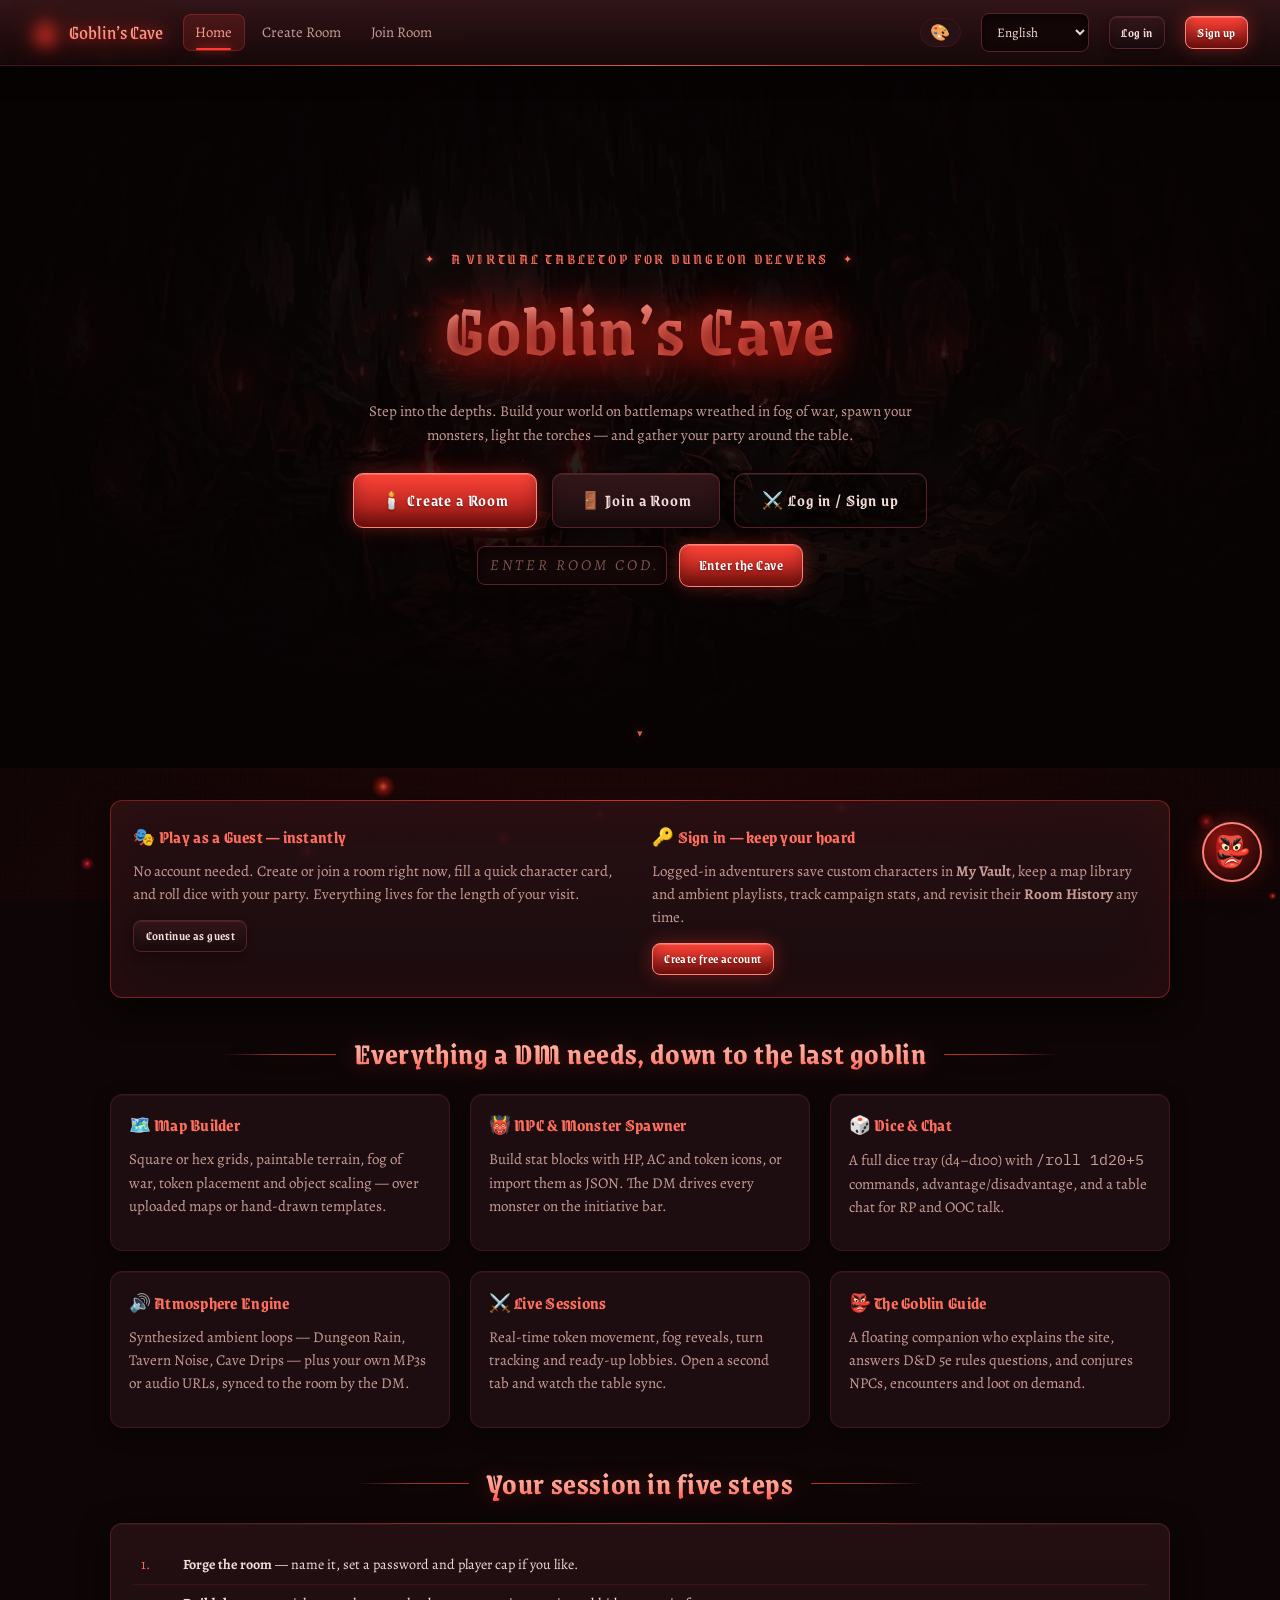
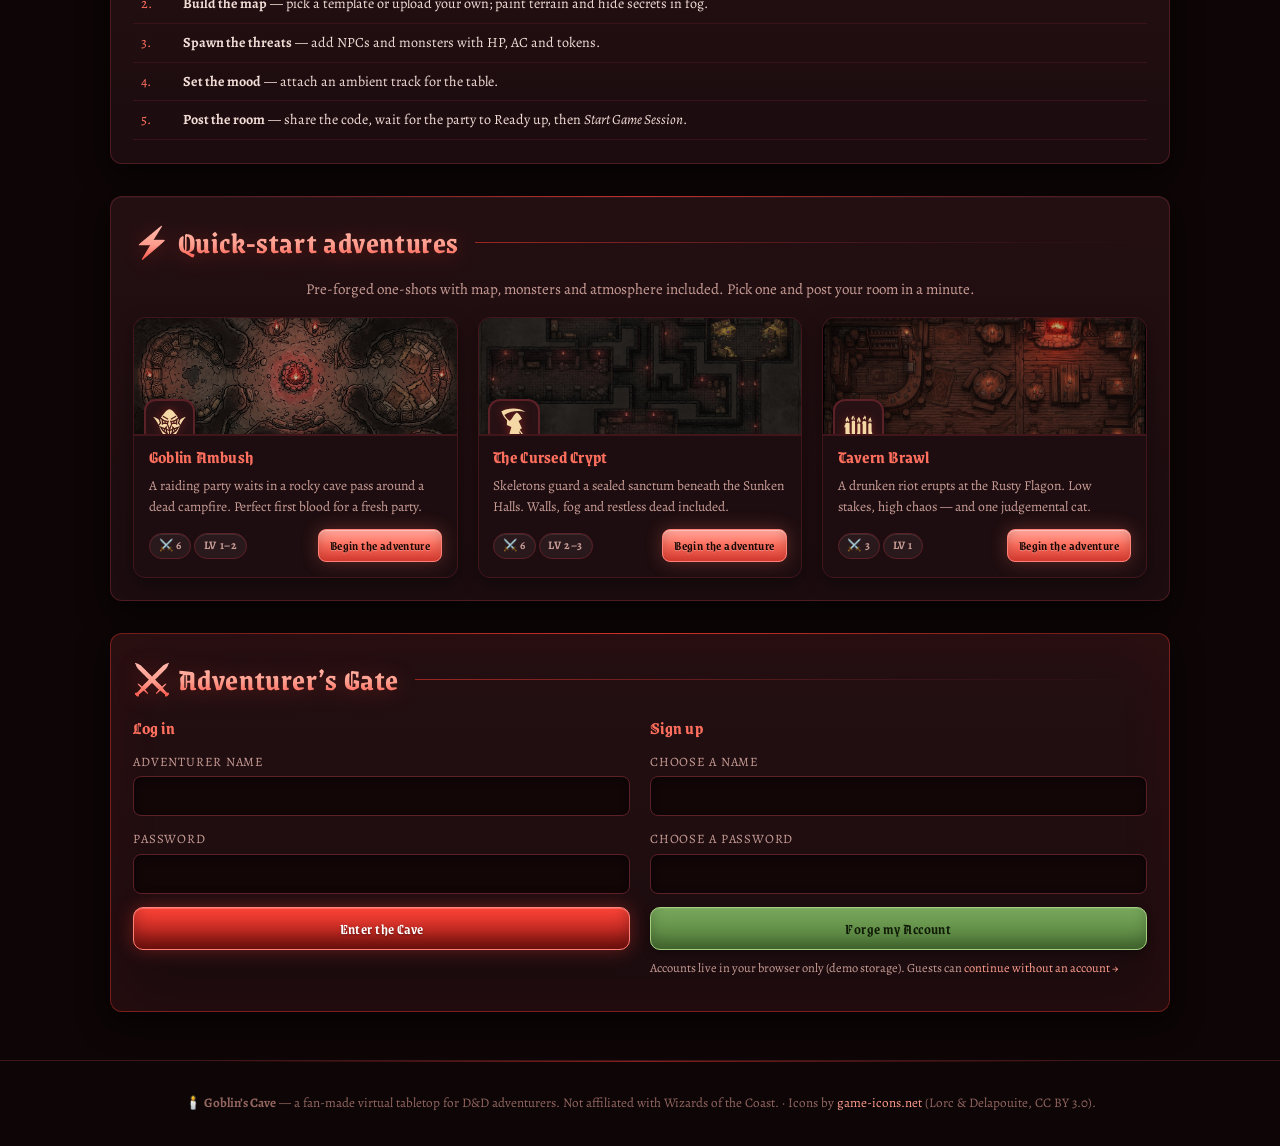
<file: index.html>
<!DOCTYPE html>
<html lang="en">
<head>
<meta charset="UTF-8">
<meta name="viewport" content="width=device-width, initial-scale=1.0">
<title>Goblin's Cave — D&D Virtual Tabletop &amp; Room Manager</title>
<link rel="icon" href="data:image/svg+xml,<svg xmlns='http://www.w3.org/2000/svg' viewBox='0 0 100 100'><text y='.9em' font-size='90'>🔥</text></svg>">
<link rel="preconnect" href="https://fonts.googleapis.com">
<link href="https://fonts.googleapis.com/css2?family=Grenze+Gotisch:wght@500;700&family=Alegreya:ital,wght@0,400;0,600;0,700;1,400&family=Marcellus&family=Spectral:wght@400;600;700&family=Pirata+One&family=Vollkorn:wght@400;600;700&family=Oswald:wght@500;600&family=Inter:wght@400;500;600&family=IBM+Plex+Mono:wght@500;600&display=swap" rel="stylesheet">
<link rel="stylesheet" href="css/styles.css">
<link rel="stylesheet" href="css/themes.css">
<link rel="stylesheet" href="css/ornate.css">
<script>try{var _t=localStorage.getItem("gc_theme");if(_t&&_t!=="blood")document.documentElement.setAttribute("data-theme",_t);var _f=localStorage.getItem("gc_font");if(_f&&_f!=="gothic")document.documentElement.setAttribute("data-font",_f);}catch(e){}</script>
</head>
<body>

<main>
  <!-- ================= HERO ================= -->
  <section class="hero">
    <div class="hero-bg" style="background-image:url('assets/hero.jpg')"></div>
    <div class="hero-inner">
      <div class="tagline" data-i18n="tag_line">A virtual tabletop for dungeon delvers</div>
      <h1>Goblin&rsquo;s Cave</h1>
      <p class="dim" style="max-width:560px;margin:0 auto;" data-i18n="hero_intro">
        Step into the depths. Build your world on battlemaps wreathed in fog of war,
        spawn your monsters, light the torches — and gather your party around the table.
      </p>
      <div class="hero-actions">
        <button class="btn btn-primary btn-lg" id="cta-create" data-i18n="cta_create">🕯️ Create a Room</button>
        <a class="btn btn-lg" href="join.html" data-i18n="cta_join">🚪 Join a Room</a>
        <button class="btn btn-lg btn-ghost" id="cta-auth" data-i18n="cta_auth">⚔️ Log in / Sign up</button>
      </div>
      <form class="row center mt2" id="quick-join" style="justify-content:center;">
        <input type="text" id="quick-code" data-i18n-ph="qj_ph" placeholder="Enter room code…" maxlength="5"
               style="max-width:190px;text-transform:uppercase;letter-spacing:.2em;text-align:center;">
        <button class="btn btn-primary" type="submit" data-i18n="qj_btn">Enter the Cave</button>
      </form>
    </div>
    <a class="hero-cue" href="#features" aria-hidden="true" tabindex="-1">▼</a>
  </section>

  <div style="max-width:1100px;margin:0 auto;padding:0 1.25rem;">

    <!-- ============ guest vs logged-in banner ============ -->
    <section class="panel torch-lit mt3 mode-banner" aria-label="Guests versus accounts">
      <div class="mode">
        <h3 data-i18n="ban_g_h">🎭 Play as a Guest — instantly</h3>
        <p class="dim mt0" data-i18n="ban_g_p">No account needed. Create or join a room right now, fill a quick character
        card, and roll dice with your party. Everything lives for the length of your visit.</p>
        <button class="btn btn-sm" id="banner-guest" data-i18n="ban_g_btn">Continue as guest</button>
      </div>
      <div class="mode">
        <h3 data-i18n="ban_u_h">🔑 Sign in — keep your hoard</h3>
        <p class="dim mt0" data-i18n="ban_u_p">Logged-in adventurers save custom characters in <b>My Vault</b>, keep a
        map library and ambient playlists, track campaign stats, and revisit their
        <b>Room History</b> any time.</p>
        <button class="btn btn-sm btn-primary" id="banner-auth" data-i18n="ban_u_btn">Create free account</button>
      </div>
    </section>

    <!-- ============ feature cards ============ -->
    <h2 class="center mt3" id="features" data-i18n="feat_h">Everything a DM needs, down to the last goblin</h2>
    <div class="grid cols-3 mt2">
      <div class="card">
        <h3 data-i18n="f_map_h">🗺️ Map Builder</h3>
        <p class="dim" data-i18n="f_map_p">Square or hex grids, paintable terrain, fog of war, token placement and
        object scaling — over uploaded maps or hand-drawn templates.</p>
      </div>
      <div class="card">
        <h3 data-i18n="f_npc_h">👹 NPC &amp; Monster Spawner</h3>
        <p class="dim" data-i18n="f_npc_p">Build stat blocks with HP, AC and token icons, or import them as JSON.
        The DM drives every monster on the initiative bar.</p>
      </div>
      <div class="card">
        <h3 data-i18n="f_dice_h">🎲 Dice &amp; Chat</h3>
        <p class="dim" data-i18n="f_dice_p">A full dice tray (d4–d100) with <code>/roll 1d20+5</code> commands,
        advantage/disadvantage, and a table chat for RP and OOC talk.</p>
      </div>
      <div class="card">
        <h3 data-i18n="f_audio_h">🔊 Atmosphere Engine</h3>
        <p class="dim" data-i18n="f_audio_p">Synthesized ambient loops — Dungeon Rain, Tavern Noise, Cave Drips —
        plus your own MP3s or audio URLs, synced to the room by the DM.</p>
      </div>
      <div class="card">
        <h3 data-i18n="f_live_h">⚔️ Live Sessions</h3>
        <p class="dim" data-i18n="f_live_p">Real-time token movement, fog reveals, turn tracking and ready-up lobbies.
        Open a second tab and watch the table sync.</p>
      </div>
      <div class="card">
        <h3 data-i18n="f_guide_h">👺 The Goblin Guide</h3>
        <p class="dim" data-i18n="f_guide_p">A floating companion who explains the site, answers D&amp;D 5e rules
        questions, and conjures NPCs, encounters and loot on demand.</p>
      </div>
    </div>

    <!-- ============ how it works ============ -->
    <h2 class="center mt3" data-i18n="steps_h">Your session in five steps</h2>
    <div class="panel mt2">
      <table class="table">
        <tr><td style="width:42px;" class="gold">1.</td><td data-i18n="st1"><b>Forge the room</b> — name it, set a password and player cap if you like.</td></tr>
        <tr><td class="gold">2.</td><td data-i18n="st2"><b>Build the map</b> — pick a template or upload your own; paint terrain and hide secrets in fog.</td></tr>
        <tr><td class="gold">3.</td><td data-i18n="st3"><b>Spawn the threats</b> — add NPCs and monsters with HP, AC and tokens.</td></tr>
        <tr><td class="gold">4.</td><td data-i18n="st4"><b>Set the mood</b> — attach an ambient track for the table.</td></tr>
        <tr><td class="gold">5.</td><td data-i18n="st5"><b>Post the room</b> — share the code, wait for the party to Ready up, then <i>Start Game Session</i>.</td></tr>
      </table>
    </div>

    <!-- ============ quick-start adventures ============ -->
    <section class="panel mt3" id="quickstart">
      <div class="panel-title"><h2 data-i18n="l_adv_h">⚡ Quick-start adventures</h2></div>
      <p class="dim center mt0" data-i18n="l_adv_p">Pre-forged one-shots with map, monsters and atmosphere included. Pick one and post your room in a minute.</p>
      <div class="grid mt2" id="adv-grid" style="grid-template-columns:repeat(auto-fit,minmax(240px,1fr));"></div>
    </section>

    <!-- ============ auth section ============ -->
    <section class="panel torch-lit mt3" id="auth">
      <div class="panel-title"><h2 data-i18n="auth_h">⚔️ Adventurer&rsquo;s Gate</h2></div>
      <div class="grid cols-2">
        <div>
          <h3 data-i18n="login_h">Log in</h3>
          <form id="login-form">
            <label class="field"><span data-i18n="fld_name">Adventurer name</span>
              <input type="text" id="login-user" autocomplete="username" required></label>
            <label class="field"><span data-i18n="fld_pass">Password</span>
              <input type="password" id="login-pass" autocomplete="current-password" required></label>
            <button class="btn btn-primary btn-block" type="submit" data-i18n="login_btn">Enter the Cave</button>
          </form>
        </div>
        <div>
          <h3 data-i18n="signup_h">Sign up</h3>
          <form id="signup-form">
            <label class="field"><span data-i18n="fld_pickname">Choose a name</span>
              <input type="text" id="signup-user" autocomplete="username" required></label>
            <label class="field"><span data-i18n="fld_pickpass">Choose a password</span>
              <input type="password" id="signup-pass" autocomplete="new-password" required></label>
            <button class="btn btn-green btn-block" type="submit" data-i18n="signup_btn">Forge my Account</button>
            <p class="dim mt1" style="font-size:.78rem;"><span data-i18n="auth_note">Accounts live in your browser only (demo storage).
            Guests can</span> <a href="#" id="guest-link" data-i18n="auth_guest_link">continue without an account →</a></p>
          </form>
        </div>
      </div>
    </section>
  </div>
</main>

<script src="js/i18n.js"></script>
<script src="js/core.js"></script>
<script src="js/realtime.js"></script>
<script src="js/store.js"></script>
<script src="js/auth.js"></script>
<script src="js/dice.js"></script>
<script src="js/embers.js"></script>
<script src="js/guide.js"></script>
<script src="js/adventures.js"></script>
<script src="js/pages/landing.js"></script>
</body>
</html>
</file>
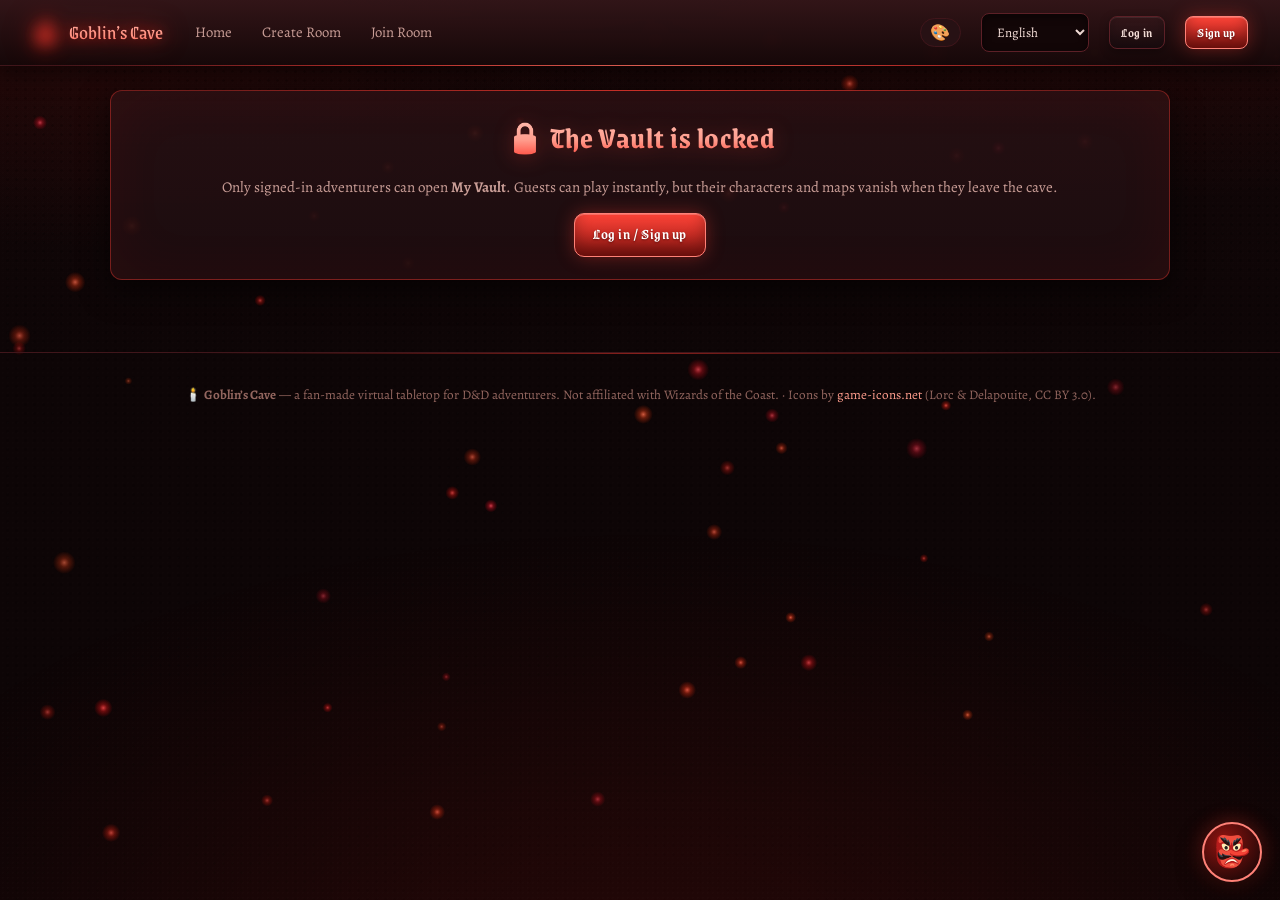
<file: account.html>
<!DOCTYPE html>
<html lang="en">
<head>
<meta charset="UTF-8">
<meta name="viewport" content="width=device-width, initial-scale=1.0">
<title>My Account — Goblin's Cave</title>
<link rel="icon" href="data:image/svg+xml,<svg xmlns='http://www.w3.org/2000/svg' viewBox='0 0 100 100'><text y='.9em' font-size='90'>🔥</text></svg>">
<link href="https://fonts.googleapis.com/css2?family=Grenze+Gotisch:wght@500;700&family=Alegreya:ital,wght@0,400;0,600;0,700;1,400&family=Marcellus&family=Spectral:wght@400;600;700&family=Pirata+One&family=Vollkorn:wght@400;600;700&family=Oswald:wght@500;600&family=Inter:wght@400;500;600&family=IBM+Plex+Mono:wght@500;600&display=swap" rel="stylesheet">
<link rel="stylesheet" href="css/styles.css">
<link rel="stylesheet" href="css/themes.css">
<link rel="stylesheet" href="css/ornate.css">
<script>try{var _t=localStorage.getItem("gc_theme");if(_t&&_t!=="blood")document.documentElement.setAttribute("data-theme",_t);var _f=localStorage.getItem("gc_font");if(_f&&_f!=="gothic")document.documentElement.setAttribute("data-font",_f);}catch(e){}</script>
</head>
<body>
<main style="max-width:1100px;margin:0 auto;padding:1.5rem 1.25rem;">

  <!-- gate for guests/anon -->
  <div id="gate" class="panel torch-lit center hidden">
    <h2 data-i18n="a_gate_h">🔒 The Vault is locked</h2>
    <p class="dim" data-i18n="a_gate_p">Only signed-in adventurers can open <b>My Vault</b>. Guests can play instantly,
    but their characters and maps vanish when they leave the cave.</p>
    <a class="btn btn-primary" href="index.html#auth" data-i18n="a_gate_btn">Log in / Sign up</a>
  </div>

  <div id="account" class="hidden">
    <div class="grid" style="grid-template-columns: 300px 1fr; align-items:start;" id="profile-grid">
      <!-- profile card -->
      <div class="panel torch-lit">
        <div class="center">
          <div id="profile-avatar" style="font-size:4rem;line-height:1;filter:drop-shadow(0 0 16px rgba(255,154,60,.4));">🧙</div>
          <h2 id="profile-name" class="mt1" style="margin-bottom:.1em;">Adventurer</h2>
          <span class="badge gold" id="profile-title" data-i18n="t_adventurer">Adventurer</span>
          <p class="dim" id="profile-bio" style="font-size:.85rem;font-style:italic;margin:.6rem 1rem 0;min-height:1em;"></p>
          <p class="dim mt1" style="font-size:.8rem;" id="profile-since"></p>
        </div>
        <hr style="border-color:var(--line-soft);">
        <h3 class="mt0" data-i18n="a_stats">Campaign Stats</h3>
        <div class="stat-mini" style="flex-direction:column;gap:.4rem;">
          <div><span data-i18n="a_hosted">🕯️ Rooms hosted:</span> <b id="stat-hosted">0</b></div>
          <div><span data-i18n="a_joined">🚪 Sessions joined:</span> <b id="stat-joined">0</b></div>
          <div><span data-i18n="a_dice">🎲 Dice rolled:</span> <b id="stat-dice">0</b></div>
          <div><span data-i18n="a_mapsaved">🗺️ Maps saved:</span> <b id="stat-maps">0</b></div>
        </div>
        <hr style="border-color:var(--line-soft);">
        <button class="btn btn-sm btn-ghost" id="edit-profile" data-i18n="a_edit_profile">Edit profile</button>
        <button class="btn btn-sm btn-danger" id="logout" data-i18n="a_logout">Log out</button>
      </div>

      <!-- right column -->
      <div style="display:flex;flex-direction:column;gap:1.25rem;">
        <!-- MY VAULT -->
        <section class="panel" id="vault">
          <div class="panel-title row between">
            <h2 class="mt0" data-i18n="a_vault">🎒 My Vault — Characters</h2>
            <a class="btn btn-sm btn-primary" href="char-editor.html" data-i18n="a_newchar">⚒️ New / Import Character</a>
          </div>
          <div class="grid cols-3" id="char-grid"></div>
          <p class="dim hidden" id="no-chars" data-i18n="a_nochar">No characters yet. Forge one for your next delve!</p>
        </section>

        <section class="panel">
          <div class="panel-title row between">
            <h2 class="mt0" data-i18n="a_maps">🗺️ Saved Maps</h2>
            <a class="btn btn-sm" href="map-editor.html" data-i18n="a_newmap">🧰 New / Edit Map</a>
          </div>
          <div class="grid cols-3" id="map-grid"></div>
          <p class="dim hidden" id="no-maps" data-i18n="a_nomap">Save maps from the Map Builder to reuse them in future rooms.</p>
        </section>

        <section class="panel">
          <div class="panel-title"><h2 class="mt0" data-i18n="a_play">🎵 Ambient Playlists</h2></div>
          <p class="dim mt0" data-i18n="a_play_p">These loops are always at hand — attach them to any room in step 4.</p>
          <div class="row" id="playlist"></div>
        </section>

        <!-- HISTORY -->
        <section class="panel">
          <div class="panel-title"><h2 class="mt0" data-i18n="a_hist">📜 Room History</h2></div>
          <div id="history-list"></div>
          <p class="dim hidden" id="no-history" data-i18n="a_nohist">No campaigns recorded yet. Host or join a room to begin your legend.</p>
        </section>
      </div>
    </div>
  </div>
</main>

<script src="js/i18n.js"></script>
<script src="js/core.js"></script>
<script src="js/realtime.js"></script>
<script src="js/store.js"></script>
<script src="js/auth.js"></script>
<script src="js/dice.js"></script>
<script src="js/ambient.js"></script>
<script src="js/embers.js"></script>
<script src="js/guide.js"></script>
<script src="js/pages/account.js"></script>
</body>
</html>
</file>
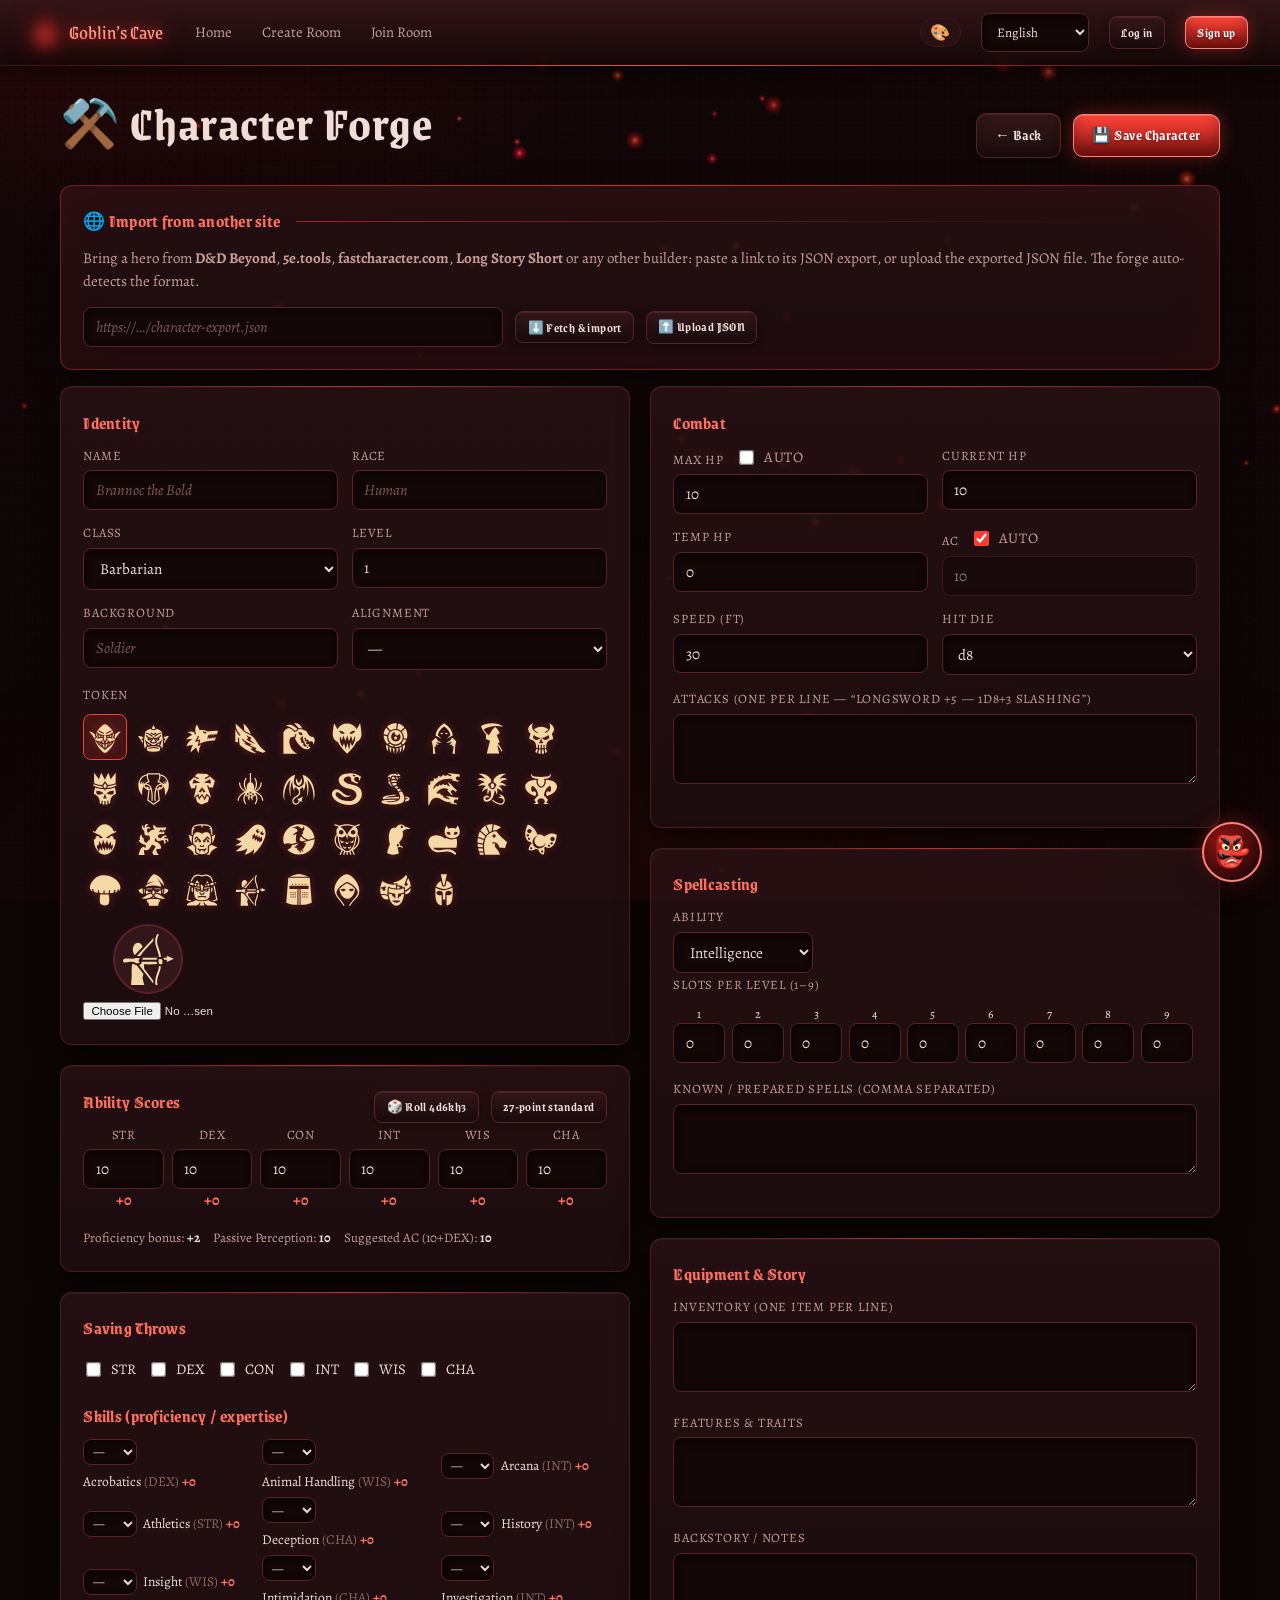
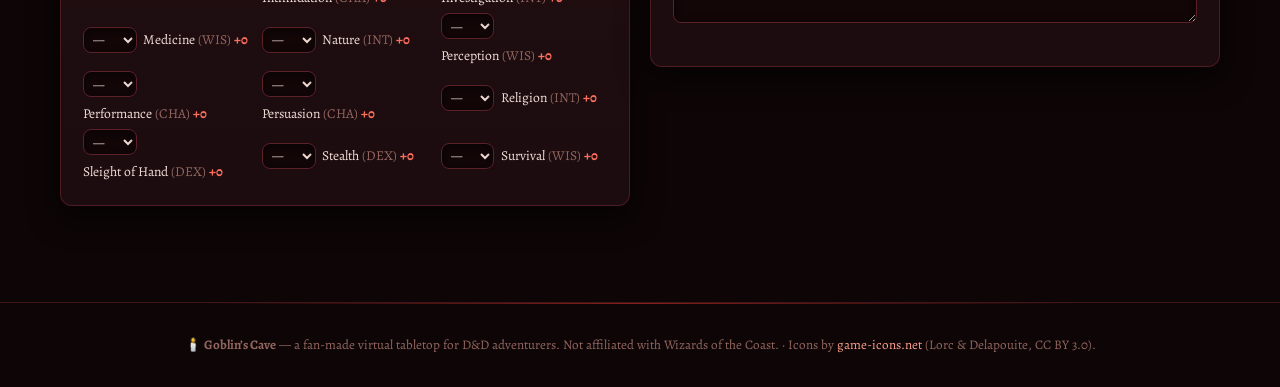
<file: char-editor.html>
<!DOCTYPE html>
<html lang="en">
<head>
<meta charset="UTF-8">
<meta name="viewport" content="width=device-width, initial-scale=1.0">
<title>Character Forge — Goblin's Cave</title>
<link rel="icon" href="data:image/svg+xml,<svg xmlns='http://www.w3.org/2000/svg' viewBox='0 0 100 100'><text y='.9em' font-size='90'>🔥</text></svg>">
<link href="https://fonts.googleapis.com/css2?family=Grenze+Gotisch:wght@500;700&family=Alegreya:ital,wght@0,400;0,600;0,700;1,400&family=Marcellus&family=Spectral:wght@400;600;700&family=Pirata+One&family=Vollkorn:wght@400;600;700&family=Oswald:wght@500;600&family=Inter:wght@400;500;600&family=IBM+Plex+Mono:wght@500;600&display=swap" rel="stylesheet">
<link rel="stylesheet" href="css/styles.css">
<link rel="stylesheet" href="css/themes.css">
<link rel="stylesheet" href="css/ornate.css">
<script>try{var _t=localStorage.getItem("gc_theme");if(_t&&_t!=="blood")document.documentElement.setAttribute("data-theme",_t);var _f=localStorage.getItem("gc_font");if(_f&&_f!=="gothic")document.documentElement.setAttribute("data-font",_f);}catch(e){}</script>
</head>
<body>
<main style="max-width:1200px;margin:0 auto;padding:1.25rem 1.25rem 3rem;">
  <div class="row between">
    <h1 class="mt0" data-i18n="ce_t">⚒️ Character Forge</h1>
    <div class="row">
      <a class="btn" id="ce-back" href="account.html" data-i18n="back_b">← Back</a>
      <button class="btn btn-primary" id="ce-save" data-i18n="ce_save">💾 Save Character</button>
    </div>
  </div>

  <!-- ============ import from the web ============ -->
  <section class="panel torch-lit" id="ce-import">
    <div class="panel-title"><h3 class="mt0" data-i18n="ce_imp_h">🌐 Import from another site</h3></div>
    <p class="dim mt0" data-i18n="ce_imp_p">Bring a hero from <b>D&amp;D Beyond</b>, <b>5e.tools</b>, <b>fastcharacter.com</b>,
    <b>Long Story Short</b> or any other builder: paste a link to its JSON export, or upload the exported
    JSON file. The forge auto-detects the format.</p>
    <div class="row">
      <input type="url" id="ce-url" placeholder="https://…/character-export.json" style="max-width:420px;">
      <button class="btn btn-sm" id="ce-url-go" data-i18n="ce_fetch">⬇️ Fetch &amp; import</button>
      <label class="btn btn-sm" style="cursor:pointer;"><span data-i18n="ce_upjson">⬆️ Upload JSON</span>
        <input type="file" id="ce-file" accept=".json,application/json" style="display:none;"></label>
      <span class="dim" style="font-size:.78rem;" id="ce-import-status"></span>
    </div>
  </section>

  <div class="grid cols-2 mt2">
    <!-- ============ LEFT ============ -->
    <div style="display:flex;flex-direction:column;gap:1.25rem;">
      <section class="panel">
        <h3 class="mt0" data-i18n="ce_id_h">Identity</h3>
        <div class="inline-grid">
          <label class="field"><span data-i18n="cr_name">Name</span><input type="text" id="ce-name" placeholder="Brannoc the Bold"></label>
          <label class="field"><span data-i18n="ce_race">Race</span><input type="text" id="ce-race" placeholder="Human"></label>
          <label class="field"><span data-i18n="j_ch_cls">Class</span><select id="ce-cls"></select></label>
          <label class="field"><span data-i18n="j_ch_level">Level</span><input type="number" id="ce-level" min="1" max="20" value="1"></label>
          <label class="field"><span data-i18n="ce_bg">Background</span><input type="text" id="ce-bg" placeholder="Soldier"></label>
          <label class="field"><span data-i18n="ce_align">Alignment</span>
            <select id="ce-align">
              <option value="">—</option><option>LG</option><option>NG</option><option>CG</option>
              <option>LN</option><option>TN</option><option>CN</option><option>LE</option><option>NE</option><option>CE</option>
            </select></label>
        </div>
        <div class="row">
          <div>
            <span class="dim" style="font-size:.8rem;text-transform:uppercase;letter-spacing:.06em;" data-i18n="j_token">Token</span>
            <div class="token-emoji-picker mt1" id="ce-emojis"></div>
          </div>
          <div style="max-width:150px;">
            <div id="ce-portrait" style="width:70px;height:70px;font-size:2.6rem;display:grid;place-items:center;background:var(--stone-3);border-radius:50%;border:2px solid var(--line);margin:0 auto;overflow:hidden;">🧝</div>
            <input type="file" id="ce-img" accept="image/*" class="mt1" style="width:130px;font-size:.72rem;">
          </div>
        </div>
      </section>

      <section class="panel">
        <div class="row between"><h3 class="mt0" data-i18n="ce_ab_h">Ability Scores</h3>
          <div class="row">
            <button class="btn btn-sm" id="ce-roll" data-i18n="ce_roll">🎲 Roll 4d6kh3</button>
            <button class="btn btn-sm" id="ce-standard" data-i18n="ce_std">27-point standard</button>
          </div>
        </div>
        <div id="ce-abilities" class="grid" style="grid-template-columns:repeat(6,1fr);gap:.5rem;"></div>
        <div class="stat-mini mt2">
          <span><span data-i18n="ce_pb">Proficiency bonus:</span> <b id="ce-pb">+2</b></span>
          <span><span data-i18n="ce_passive">Passive Perception:</span> <b id="ce-passive">10</b></span>
          <span><span data-i18n="ce_acdex">Suggested AC (10+DEX):</span> <b id="ce-acdex">10</b></span>
        </div>
      </section>

      <section class="panel">
        <h3 class="mt0" data-i18n="ce_saves_h">Saving Throws</h3>
        <div class="row" id="ce-saves"></div>
        <h3 class="mt2" data-i18n="ce_skills_h">Skills (proficiency / expertise)</h3>
        <div id="ce-skills" class="grid" style="grid-template-columns:repeat(3,1fr);gap:.3rem .8rem;font-size:.85rem;"></div>
      </section>
    </div>

    <!-- ============ RIGHT ============ -->
    <div style="display:flex;flex-direction:column;gap:1.25rem;">
      <section class="panel">
        <h3 class="mt0" data-i18n="ce_combat_h">Combat</h3>
        <div class="inline-grid">
          <label class="field"><span><span data-i18n="cr_maxhp">Max HP</span>
            <label class="checkline" style="display:inline-flex;margin:0 0 0 .5rem;"><input type="checkbox" id="ce-hp-auto"> <span data-i18n="ce_auto">auto</span></label></span>
            <input type="number" id="ce-maxhp" min="1" value="10"></label>
          <label class="field"><span data-i18n="ce_curhp">Current HP</span><input type="number" id="ce-hp" min="0" value="10"></label>
          <label class="field"><span data-i18n="ce_thp">Temp HP</span><input type="number" id="ce-thp" min="0" value="0"></label>
          <label class="field"><span><span data-i18n="cr_ac">AC</span>
            <label class="checkline" style="display:inline-flex;margin:0 0 0 .5rem;"><input type="checkbox" id="ce-ac-auto" checked> <span data-i18n="ce_auto">auto</span></label></span>
            <input type="number" id="ce-ac" min="1" value="10" disabled></label>
          <label class="field"><span data-i18n="j_ch_speed">Speed (ft)</span><input type="number" id="ce-speed" min="0" step="5" value="30"></label>
          <label class="field"><span data-i18n="ce_hitdie">Hit die</span><select id="ce-hitdie">
            <option value="d8">d8</option><option value="d10">d10</option><option value="d12">d12</option>
            <option value="d6">d6</option><option value="d20">d20</option>
          </select></label>
        </div>
        <label class="field"><span data-i18n="ce_atk_lbl">Attacks (one per line — “Longsword +5 — 1d8+3 slashing”)</span>
          <textarea id="ce-attacks"></textarea></label>
      </section>

      <section class="panel">
        <h3 class="mt0" data-i18n="ce_spell_h">Spellcasting</h3>
        <div class="row">
          <label class="field" style="margin:0;min-width:140px;"><span data-i18n="ce_spab">Ability</span>
            <select id="ce-spellab"><option value="int" data-i18n="ce_int">Intelligence</option><option value="wis" data-i18n="ce_wis">Wisdom</option><option value="cha" data-i18n="ce_cha">Charisma</option></select></label>
        </div>
        <span class="dim" style="font-size:.8rem;text-transform:uppercase;letter-spacing:.06em;" data-i18n="ce_slots">Slots per level (1–9)</span>
        <div id="ce-slots" class="row mt1" style="gap:.4rem;"></div>
        <label class="field mt2"><span data-i18n="ce_known">Known / prepared spells (comma separated)</span>
          <textarea id="ce-spells"></textarea></label>
      </section>

      <section class="panel">
        <h3 class="mt0" data-i18n="ce_equip_h">Equipment &amp; Story</h3>
        <label class="field"><span data-i18n="ce_inv">Inventory (one item per line)</span>
          <textarea id="ce-inv"></textarea></label>
        <label class="field"><span data-i18n="ce_feat">Features &amp; traits</span>
          <textarea id="ce-features"></textarea></label>
        <label class="field"><span data-i18n="ce_notes">Backstory / notes</span>
          <textarea id="ce-notes"></textarea></label>
        <label class="checkline" id="ce-vault-wrap"><input type="checkbox" id="ce-vault" checked> <span data-i18n="ce_vault_lbl">Save to My Vault</span></label>
      </section>
    </div>
  </div>
</main>

<script src="js/i18n.js"></script>
<script src="js/core.js"></script>
<script src="js/realtime.js"></script>
<script src="js/store.js"></script>
<script src="js/auth.js"></script>
<script src="js/dice.js"></script>
<script src="js/importers.js"></script>
<script src="js/embers.js"></script>
<script src="js/guide.js"></script>
<script src="js/pages/char-editor.js"></script>
</body>
</html>
</file>
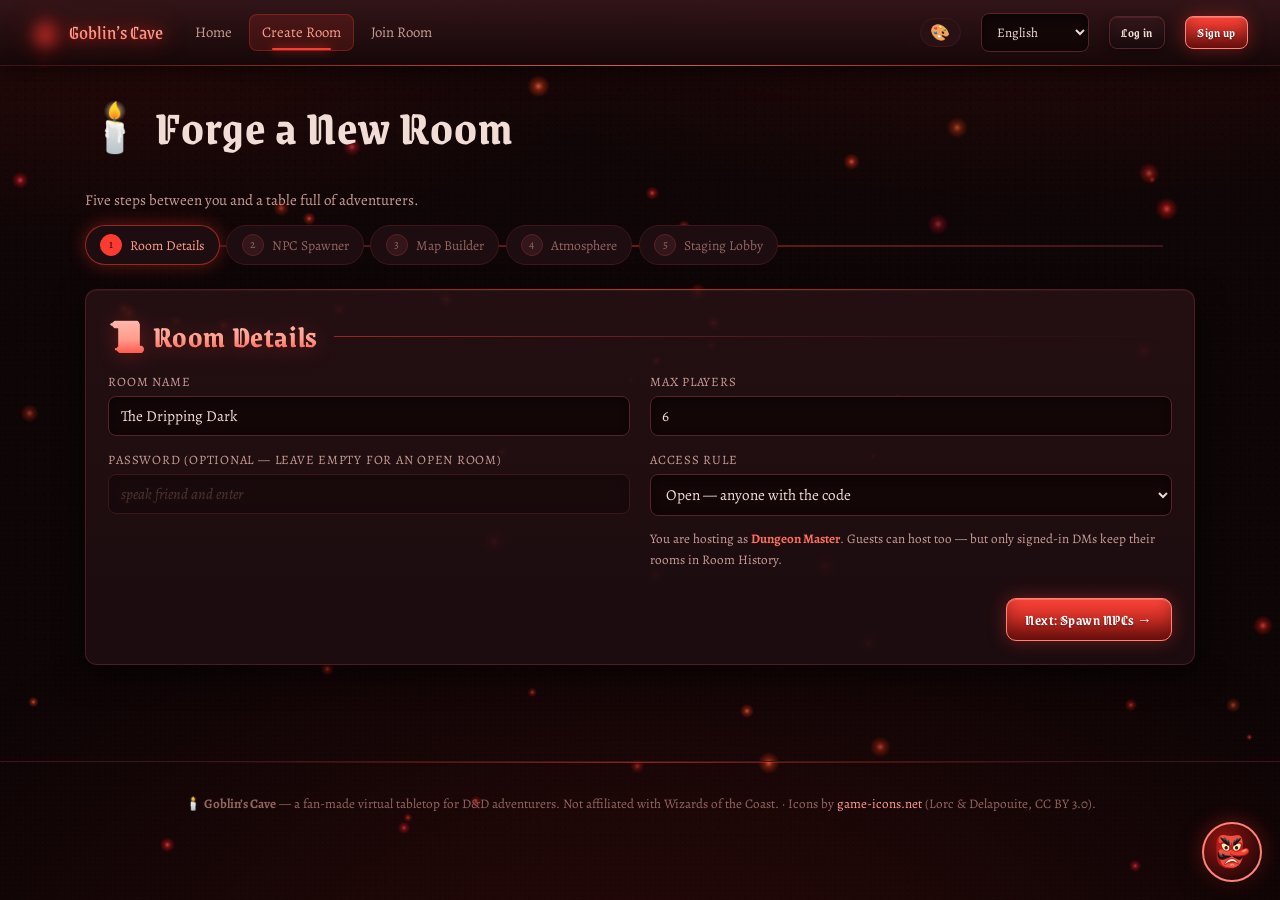
<file: create.html>
<!DOCTYPE html>
<html lang="en">
<head>
<meta charset="UTF-8">
<meta name="viewport" content="width=device-width, initial-scale=1.0">
<title>Create Room — Goblin's Cave</title>
<link rel="icon" href="data:image/svg+xml,<svg xmlns='http://www.w3.org/2000/svg' viewBox='0 0 100 100'><text y='.9em' font-size='90'>🔥</text></svg>">
<link href="https://fonts.googleapis.com/css2?family=Grenze+Gotisch:wght@500;700&family=Alegreya:ital,wght@0,400;0,600;0,700;1,400&family=Marcellus&family=Spectral:wght@400;600;700&family=Pirata+One&family=Vollkorn:wght@400;600;700&family=Oswald:wght@500;600&family=Inter:wght@400;500;600&family=IBM+Plex+Mono:wght@500;600&display=swap" rel="stylesheet">
<link rel="stylesheet" href="css/styles.css">
<link rel="stylesheet" href="css/themes.css">
<link rel="stylesheet" href="css/ornate.css">
<script>try{var _t=localStorage.getItem("gc_theme");if(_t&&_t!=="blood")document.documentElement.setAttribute("data-theme",_t);var _f=localStorage.getItem("gc_font");if(_f&&_f!=="gothic")document.documentElement.setAttribute("data-font",_f);}catch(e){}</script>
</head>
<body>
<main style="max-width:1150px;margin:0 auto;padding:1.5rem 1.25rem 3rem;">

  <h1 data-i18n="wiz_t">🕯️ Forge a New Room</h1>
  <p class="dim" data-i18n="wiz_sub">Five steps between you and a table full of adventurers.</p>

  <ol class="wizard-steps" id="steps">
    <li data-step="1"><span class="n">1</span> <span data-i18n="w1">Room Details</span></li>
    <li data-step="2"><span class="n">2</span> <span data-i18n="w2">Map Builder</span></li>
    <li data-step="3"><span class="n">3</span> <span data-i18n="w3">NPC Spawner</span></li>
    <li data-step="4"><span class="n">4</span> <span data-i18n="w4">Atmosphere</span></li>
    <li data-step="5"><span class="n">5</span> <span data-i18n="w5">Staging Lobby</span></li>
  </ol>

  <!-- ================= STEP 1 ================= -->
  <section class="panel" data-panel="1">
    <div class="panel-title"><h2 data-i18n="s1_t">📜 Room Details</h2></div>
    <div class="grid cols-2">
      <div>
        <label class="field"><span data-i18n="s1_name">Room name</span>
          <input type="text" id="r-name" placeholder="The Sunken Temple of Zarr…" maxlength="48"></label>
        <label class="field"><span data-i18n="s1_pass">Password (optional — leave empty for an open room)</span>
          <input type="text" id="r-pass" placeholder="speak friend and enter"></label>
      </div>
      <div>
        <label class="field"><span data-i18n="s1_max">Max players</span>
          <input type="number" id="r-max" min="1" max="12" value="6"></label>
        <label class="field"><span data-i18n="s1_access">Access rule</span>
          <select id="r-access">
            <option value="open" data-i18n="acc_open">Open — anyone with the code</option>
            <option value="password" data-i18n="acc_pass">Password protected</option>
          </select></label>
        <p class="dim" style="font-size:.82rem;"><span data-i18n="cr_host_a">You are hosting as</span>
          <b class="gold" id="host-name">…</b>. <span data-i18n="cr_host_b">Guests can host too — but only signed-in
          DMs keep their rooms in Room History.</span></p>
      </div>
    </div>
    <div class="row end mt2">
      <button class="btn btn-primary" data-next="2" data-i18n="next_npc">Next: Spawn NPCs →</button>
    </div>
  </section>

  <!-- ================= STEP 2 — NPCs first ================= -->
  <section class="panel hidden" data-panel="2">
    <div class="panel-title"><h2 data-i18n="s3_t">👹 NPC &amp; Monster Spawner</h2></div>
    <div class="grid cols-2">
      <div class="card">
        <h3 class="mt0" data-i18n="cr_npc_h">Create a creature</h3>
        <div class="inline-grid">
          <label class="field"><span data-i18n="cr_name">Name</span><input type="text" id="n-name" placeholder="Goblin Scout #1"></label>
          <label class="field"><span data-i18n="cr_type">Type</span>
            <select id="n-type">
              <option>Goblin</option><option>Hobgoblin</option><option>Bugbear</option>
              <option>Skeleton</option><option>Zombie</option><option>Wolf</option>
              <option>Giant Spider</option><option>Ogre</option><option>Cultist</option>
              <option>Kobold</option><option>Orc</option><option>Custom</option>
            </select></label>
          <label class="field"><span data-i18n="n_stance">Stance</span>
            <select id="n-stance">
              <option value="hostile" data-i18n="st_hostile">Hostile ⚔️</option>
              <option value="neutral" data-i18n="st_neutral">Neutral 😐</option>
              <option value="friendly" data-i18n="st_friendly">Friendly 🤝</option>
            </select></label>
          <label class="field"><span data-i18n="cr_maxhp">Max HP</span><input type="number" id="n-hp" min="1" value="7"></label>
          <label class="field"><span data-i18n="cr_ac">AC</span><input type="number" id="n-ac" min="1" value="13"></label>
        </div>
        <label class="field"><span data-i18n="cr_atk">Attack</span>
          <input type="text" id="n-atk" placeholder="Scimitar +4 — 1d6+2 slashing"></label>
        <div class="row between">
          <div class="token-emoji-picker" id="n-icons"></div>
        </div>
        <div class="row mt1">
          <button class="btn btn-primary btn-sm" id="n-add" data-i18n="cr_add">➕ Add to roster</button>
          <button class="btn btn-sm" id="n-random" data-i18n="cr_random">🎲 Random goblin</button>
        </div>
        <div class="row mt1">
          <button class="btn btn-sm btn-block" id="n-charbuilder" data-i18n="n_charbuilder">🧬 Build a full character as a friendly NPC</button>
        </div>
        <hr style="border-color:var(--line-soft);">
        <label class="field"><span data-i18n="cr_json_lbl">Import stat blocks (JSON array: name, type, hp, ac, icon, atk, stance)</span>
          <textarea id="n-json" placeholder='[{"name":"Vex the Rat King","type":"Custom","hp":22,"ac":12,"icon":"🐀","atk":"Bite +3 — 1d4+1","stance":"neutral"}]'></textarea></label>
        <button class="btn btn-sm" id="n-import" data-i18n="cr_json_btn">📥 Import JSON</button>
      </div>
      <div class="card">
        <h3 class="mt0"><span data-i18n="cr_roster">Roster</span> <span class="badge dim" id="npc-count">0</span></h3>
        <div id="npc-list" class="scrollbox" style="max-height:420px;"></div>
        <p class="dim mt1" style="font-size:.8rem;" data-i18n="n_tip">Tip: create your creatures here first — on the
        next step, the Map Builder&rsquo;s 🎯 <b>Place token</b> tool puts them on the grid. Click a stance badge in the
        roster to switch a creature between friendly / neutral / hostile.</p>
      </div>
    </div>
    <div class="row between mt2">
      <button class="btn btn-ghost" data-prev="1" data-i18n="back_b">← Back</button>
      <button class="btn btn-primary" data-next="3" data-i18n="next_map">Next: Build the Map →</button>
    </div>
  </section>

  <!-- ================= STEP 3 — Map comes after the NPCs ================= -->
  <section class="panel hidden" data-panel="3">
    <div class="panel-title row between">
      <h2 class="mt0" data-i18n="s2_t">🗺️ Advanced Map Builder</h2>
      <a class="btn btn-sm" href="#" id="open-map-editor" data-i18n="cr_full_ed">🧰 Open full-screen editor</a>
    </div>
    <div id="builder-root"></div>
    <div class="row between mt2">
      <button class="btn btn-ghost" data-prev="2" data-i18n="back_b">← Back</button>
      <button class="btn btn-primary" data-next="4" data-i18n="next_atmo">Next: Atmosphere →</button>
    </div>
  </section>

  <!-- ================= STEP 4 ================= -->
  <section class="panel hidden" data-panel="4">
    <div class="panel-title"><h2 data-i18n="s4_t">🔊 Atmosphere &amp; Audio Manager</h2></div>
    <p class="dim mt0" data-i18n="cr_audio_p">Choose what the party hears when they descend. Ambient loops are synthesized live —
    no downloads. You can also attach an audio URL or upload an MP3.</p>
    <div class="grid cols-3" id="audio-presets"></div>
    <div class="grid cols-2 mt2">
      <div class="card">
        <h3 class="mt0" data-i18n="cr_ext_h">🔗 External audio URL</h3>
        <label class="field"><span data-i18n="cr_ext_lbl">Direct link to an .mp3 / stream</span>
          <input type="url" id="a-url" placeholder="https://example.com/ambience.mp3"></label>
        <button class="btn btn-sm" id="a-url-set" data-i18n="cr_ext_btn">Use this URL</button>
      </div>
      <div class="card">
        <h3 class="mt0" data-i18n="cr_up_h">⬆️ Upload a track</h3>
        <input type="file" id="a-file" accept="audio/*">
        <p class="dim mt1" style="font-size:.78rem;" id="a-file-note" data-i18n="cr_up_note">Uploaded audio plays on your device
        and travels with the room as a temporary stream.</p>
      </div>
    </div>
    <div class="row mt2">
      <span class="dim" data-i18n="cr_track">Room track:</span><b class="gold" id="a-current">🌧️ Dungeon Rain</b>
      <button class="btn btn-sm" id="a-preview" data-i18n="cr_preview">▶ Preview</button>
      <button class="btn btn-sm" id="a-stop" data-i18n="cr_stop">⏹ Stop</button>
      <label class="field" style="margin:0 0 0 auto;width:160px;"><span data-i18n="p_vol">Volume</span>
        <input type="range" id="a-vol" min="0" max="1" step="0.05" value="0.5"></label>
    </div>
    <div class="row between mt2">
      <button class="btn btn-ghost" data-prev="3" data-i18n="back_b">← Back</button>
      <button class="btn btn-primary" data-next="5" data-i18n="next_lobby">Next: Staging Lobby →</button>
    </div>
  </section>

  <!-- ================= STEP 5 ================= -->
  <section class="panel torch-lit hidden" data-panel="5">
    <div class="panel-title"><h2 data-i18n="s5_t">🏰 Staging Lobby</h2></div>
    <div id="lobby-setup">
      <p class="dim" data-i18n="cr_lobby_p">Happy with the lair? Posting the room opens the waiting lobby and generates your invite.</p>
      <button class="btn btn-primary btn-lg" id="post-room" data-i18n="post_btn">📯 Post / Launch Room</button>
    </div>
    <div id="lobby-live" class="hidden">
      <div class="grid cols-2" style="grid-template-columns: 300px 1fr;">
        <div>
          <p class="dim center mt0 mb0" data-i18n="cr_share">Share this code</p>
          <div class="room-code" id="lobby-code">·····</div>
          <div class="row center" style="justify-content:center;">
            <button class="btn btn-sm" id="copy-code" data-i18n="copy_code">Copy code</button>
            <button class="btn btn-sm" id="copy-link" data-i18n="copy_link">Copy invite link</button>
          </div>
          <hr style="border-color:var(--line-soft);">
          <p class="dim" style="font-size:.82rem;" data-i18n="cr_wait">Waiting for adventurers to Ready up.
          You can start once everyone is ready — or force it when you've had enough.</p>
          <button class="btn btn-green btn-block" id="start-session" disabled data-i18n="start_btn">⚔️ Start Game Session</button>
          <button class="btn btn-sm btn-danger btn-block mt1" id="abandon-room" data-i18n="abandon">Abandon room</button>
        </div>
        <div>
          <h3 class="mt0"><span data-i18n="cr_roster_h">Party roster</span> <span class="badge dim" id="lobby-count">0</span></h3>
          <div id="lobby-players"></div>
          <p class="dim hidden" id="lobby-empty" data-i18n="cr_empty">No players yet — share the code or open
          <code>join.html</code> in another tab to test the flow!</p>
          <h3 class="mt2" data-i18n="cr_chat_h">Lobby chat</h3>
          <div class="chat-box" style="height:260px;">
            <div class="chat-log" id="lobby-chat"></div>
            <div class="chat-input-row">
              <input type="text" id="lobby-chat-input" data-i18n-ph="cr_chat_ph" placeholder="Say something to the party…" maxlength="300">
              <button class="btn btn-sm btn-primary" id="lobby-chat-send" data-i18n="ui_send">Send</button>
            </div>
          </div>
        </div>
      </div>
    </div>
    <div class="row mt2">
      <button class="btn btn-ghost" data-prev="4" id="back-from-staging" data-i18n="back_b">← Back to editing</button>
    </div>
  </section>
</main>

<script src="js/i18n.js"></script>
<script src="js/core.js"></script>
<script src="js/realtime.js"></script>
<script src="js/store.js"></script>
<script src="js/auth.js"></script>
<script src="js/dice.js"></script>
<script src="js/ambient.js"></script>
<script src="js/mapcanvas.js"></script>
<script src="js/builder.js"></script>
<script src="js/embers.js"></script>
<script src="js/guide.js"></script>
<script src="js/adventures.js"></script>
<script src="js/pages/create.js"></script>
</body>
</html>
</file>
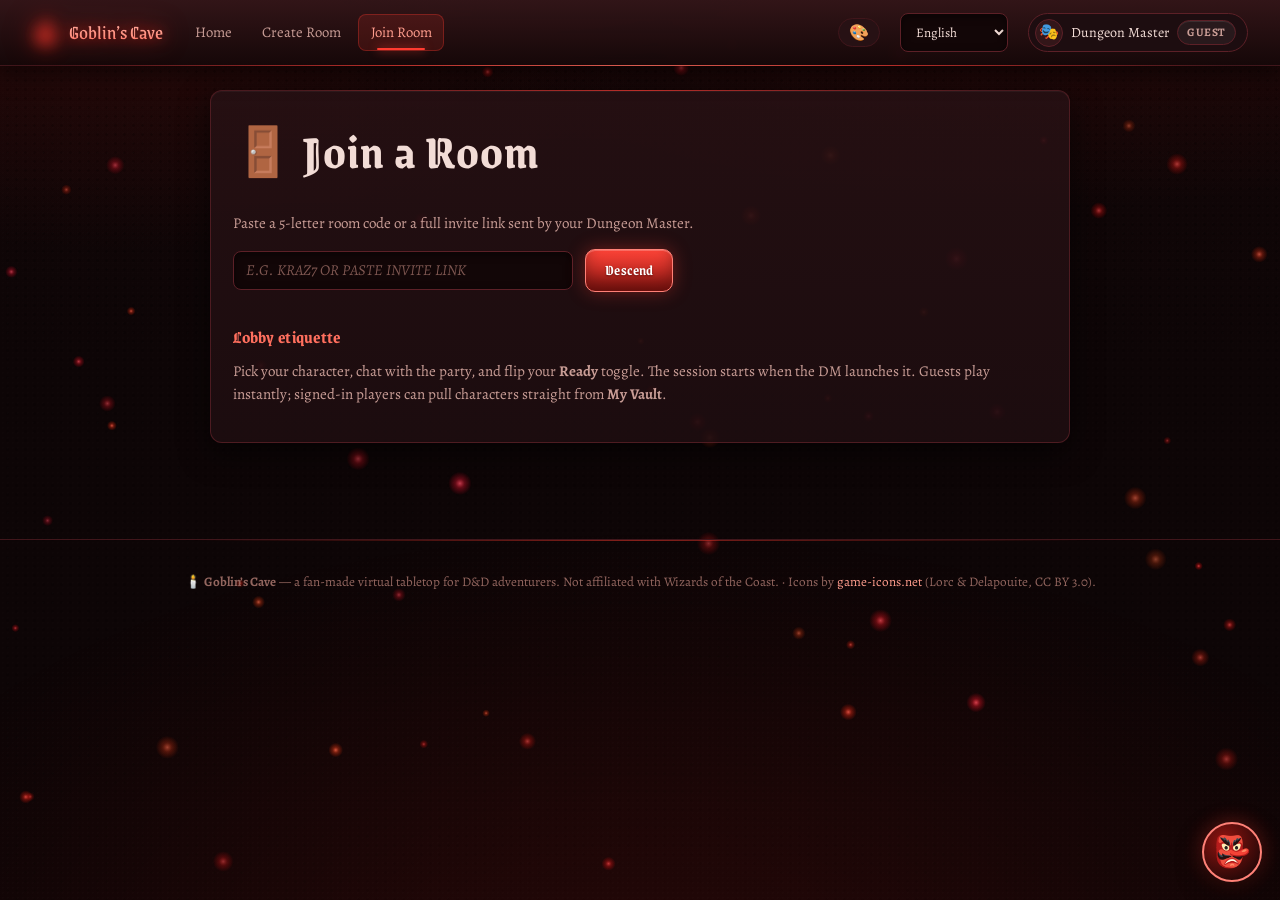
<file: join.html>
<!DOCTYPE html>
<html lang="en">
<head>
<meta charset="UTF-8">
<meta name="viewport" content="width=device-width, initial-scale=1.0">
<title>Join Room — Goblin's Cave</title>
<link rel="icon" href="data:image/svg+xml,<svg xmlns='http://www.w3.org/2000/svg' viewBox='0 0 100 100'><text y='.9em' font-size='90'>🔥</text></svg>">
<link href="https://fonts.googleapis.com/css2?family=Grenze+Gotisch:wght@500;700&family=Alegreya:ital,wght@0,400;0,600;0,700;1,400&family=Marcellus&family=Spectral:wght@400;600;700&family=Pirata+One&family=Vollkorn:wght@400;600;700&family=Oswald:wght@500;600&family=Inter:wght@400;500;600&family=IBM+Plex+Mono:wght@500;600&display=swap" rel="stylesheet">
<link rel="stylesheet" href="css/styles.css">
<link rel="stylesheet" href="css/themes.css">
<link rel="stylesheet" href="css/ornate.css">
<script>try{var _t=localStorage.getItem("gc_theme");if(_t&&_t!=="blood")document.documentElement.setAttribute("data-theme",_t);var _f=localStorage.getItem("gc_font");if(_f&&_f!=="gothic")document.documentElement.setAttribute("data-font",_f);}catch(e){}</script>
</head>
<body>
<main style="max-width:900px;margin:0 auto;padding:1.5rem 1.25rem 3rem;">

  <!-- ============ code entry ============ -->
  <section class="panel" id="pane-code">
    <h1 data-i18n="j_t">🚪 Join a Room</h1>
    <p class="dim" data-i18n="j_sub">Paste a 5-letter room code or a full invite link sent by your Dungeon Master.</p>
    <form class="row" id="code-form">
      <input type="text" id="code-input" data-i18n-ph="j_code_ph" placeholder="e.g. KRAZ7 or paste invite link"
             style="max-width:340px;text-transform:uppercase;">
      <button class="btn btn-primary" type="submit" data-i18n="j_btn">Descend</button>
    </form>
    <div id="code-error" class="hidden mt1"><span class="badge red" data-i18n="j_noroom">No such room</span>
      <span class="dim" data-i18n="j_noroom_p">Check the code, or the DM may have closed the room.</span></div>

    <h3 class="mt3" data-i18n="j_etiq_h">Lobby etiquette</h3>
    <p class="dim mt0" data-i18n="j_etiq_p">Pick your character, chat with the party, and flip your <b>Ready</b> toggle.
    The session starts when the DM launches it. Guests play instantly; signed-in players can pull
    characters straight from <b>My Vault</b>.</p>
  </section>

  <!-- ============ password gate ============ -->
  <section class="panel hidden" id="pane-pass">
    <h2>🔐 <span id="pass-room-name"></span></h2>
    <p class="dim" data-i18n="j_pass_p">This lair is sealed with a password.</p>
    <form class="row" id="pass-form">
      <input type="password" id="pass-input" data-i18n-ph="j_pass_ph" placeholder="Password…" style="max-width:280px;">
      <button class="btn btn-primary" type="submit" data-i18n="j_unlock">Unlock</button>
    </form>
    <div id="pass-error" class="hidden mt1"><span class="badge red" data-i18n="j_wrongpass">Wrong password.</span></div>
  </section>

  <!-- ============ room overview + character pick ============ -->
  <section class="panel hidden" id="pane-char">
    <div class="row between">
      <h2 class="mt0">🏰 <span id="room-name"></span></h2>
      <span class="badge gold" id="room-code-badge"></span>
    </div>
    <p class="dim mt0"><span data-i18n="j_host_by">Hosted by</span> <b id="room-host"></b> · <span id="room-count"></span> <span data-i18n="j_players">players</span> ·
      <span class="badge dim" id="room-state-badge" data-i18n="j_state_lobby">lobby</span></p>

    <div id="vault-section" class="hidden">
      <h3 data-i18n="j_vault_h">Choose from My Vault</h3>
      <div class="grid cols-3" id="vault-choices"></div>
      <p class="dim" data-i18n="j_vault_or">…or bring someone new:</p>
    </div>

    <h3 data-i18n="j_char">Character card</h3>
    <div class="grid cols-2">
      <div>
        <div class="inline-grid">
          <label class="field"><span data-i18n="j_ch_name">Character name</span><input type="text" id="ch-name" placeholder="Brannoc the Bold"></label>
          <label class="field"><span data-i18n="j_ch_cls">Class</span>
            <select id="ch-cls">
              <option>Fighter</option><option>Wizard</option><option>Rogue</option><option>Cleric</option>
              <option>Ranger</option><option>Barbarian</option><option>Bard</option><option>Paladin</option>
              <option>Druid</option><option>Monk</option><option>Sorcerer</option><option>Warlock</option>
            </select></label>
          <label class="field"><span data-i18n="j_ch_level">Level</span><input type="number" id="ch-level" min="1" max="20" value="3"></label>
          <label class="field"><span data-i18n="cr_maxhp">Max HP</span><input type="number" id="ch-hp" min="1" value="24"></label>
          <label class="field"><span data-i18n="cr_ac">AC</span><input type="number" id="ch-ac" min="1" value="15"></label>
          <label class="field"><span data-i18n="j_ch_speed">Speed (ft)</span><input type="number" id="ch-speed" min="0" step="5" value="30"></label>
        </div>
        <label class="field"><span data-i18n="j_ch_atk">Main attacks</span>
          <textarea id="ch-atk" placeholder="Longbow +5 — 1d8+3 piercing"></textarea></label>
      </div>
      <div>
        <span class="dim" style="font-size:.8rem;text-transform:uppercase;letter-spacing:.06em;" data-i18n="j_token">Token</span>
        <div class="token-emoji-picker mt1" id="ch-emojis"></div>
        <label class="field mt1"><span data-i18n="j_portrait">…or upload a portrait</span>
          <input type="file" id="ch-img" accept="image/*"></label>
        <div id="ch-preview" style="width:64px;height:64px;font-size:2.4rem;display:grid;place-items:center;background:var(--stone-3);border-radius:50%;border:2px solid var(--line);overflow:hidden;">🧝</div>
        <hr style="border-color:var(--line-soft);">
        <label class="field"><span data-i18n="j_sheet">Or upload a character sheet (JSON export from D&amp;D Beyond,
          5e.tools, fastcharacter, Long Story Short…)</span>
          <input type="file" id="ch-sheet" accept=".json,.pdf,application/json,application/pdf"></label>
        <a class="btn btn-sm" id="ch-advanced" href="#" data-i18n="j_advanced">⚒️ Advanced editor &amp; web import</a>
        <label class="checkline"><input type="checkbox" id="ch-save"> <span data-i18n="j_save_vault">Save this character to My Vault</span>
          <span class="dim" id="ch-save-note"></span></label>
      </div>
    </div>
    <div class="row mt2">
      <button class="btn btn-primary btn-lg" id="enter-lobby" data-i18n="j_enter">🕯️ Enter the Lobby</button>
      <span class="dim" id="enter-hint"></span>
    </div>
  </section>

  <!-- ============ lobby ============ -->
  <section class="panel torch-lit hidden" id="pane-lobby">
    <div class="row between">
      <h2 class="mt0">🏰 <span id="lobby-room-name"></span> <span data-i18n="j_lobby_sfx">— Lobby</span></h2>
      <button class="btn btn-sm btn-danger" id="leave-room" data-i18n="j_leave">Leave room</button>
    </div>
    <p class="dim mt0"><span data-i18n="j_wait_dm">Waiting for the DM to start the session. Code:</span>
      <b class="gold" id="lobby-code"></b></p>
    <div class="grid cols-2">
      <div>
        <h3 data-i18n="j_roster">Party roster</h3>
        <div id="lobby-roster"></div>
        <div class="row mt1">
          <button class="btn btn-green" id="ready-btn">✔ I'm Ready</button>
          <span class="dim" id="ready-hint"></span>
        </div>
        <div class="panel mt2" id="my-char-summary"></div>
      </div>
      <div>
        <h3 data-i18n="j_chat">Party chat</h3>
        <div class="chat-box" style="height:340px;">
          <div class="chat-log" id="lobby-chat"></div>
          <div class="chat-input-row">
            <input type="text" id="lobby-chat-input" data-i18n-ph="g_ph" placeholder="Chat with the party…" maxlength="300">
            <button class="btn btn-sm btn-primary" id="lobby-chat-send" data-i18n="ui_send">Send</button>
          </div>
        </div>
      </div>
    </div>
  </section>

  <!-- ============ gone ============ -->
  <section class="panel hidden center" id="pane-gone">
    <h2 data-i18n="j_gone_h">🌑 The cave has collapsed</h2>
    <p class="dim" data-i18n="j_gone_p">This room was closed by its DM or expired.</p>
    <a class="btn btn-primary" href="index.html" data-i18n="j_back_ent">Back to the entrance</a>
  </section>
</main>

<script src="js/i18n.js"></script>
<script src="js/core.js"></script>
<script src="js/realtime.js"></script>
<script src="js/store.js"></script>
<script src="js/auth.js"></script>
<script src="js/dice.js"></script>
<script src="js/importers.js"></script>
<script src="js/mapcanvas.js"></script>
<script src="js/embers.js"></script>
<script src="js/guide.js"></script>
<script src="js/pages/join.js"></script>
</body>
</html>
</file>
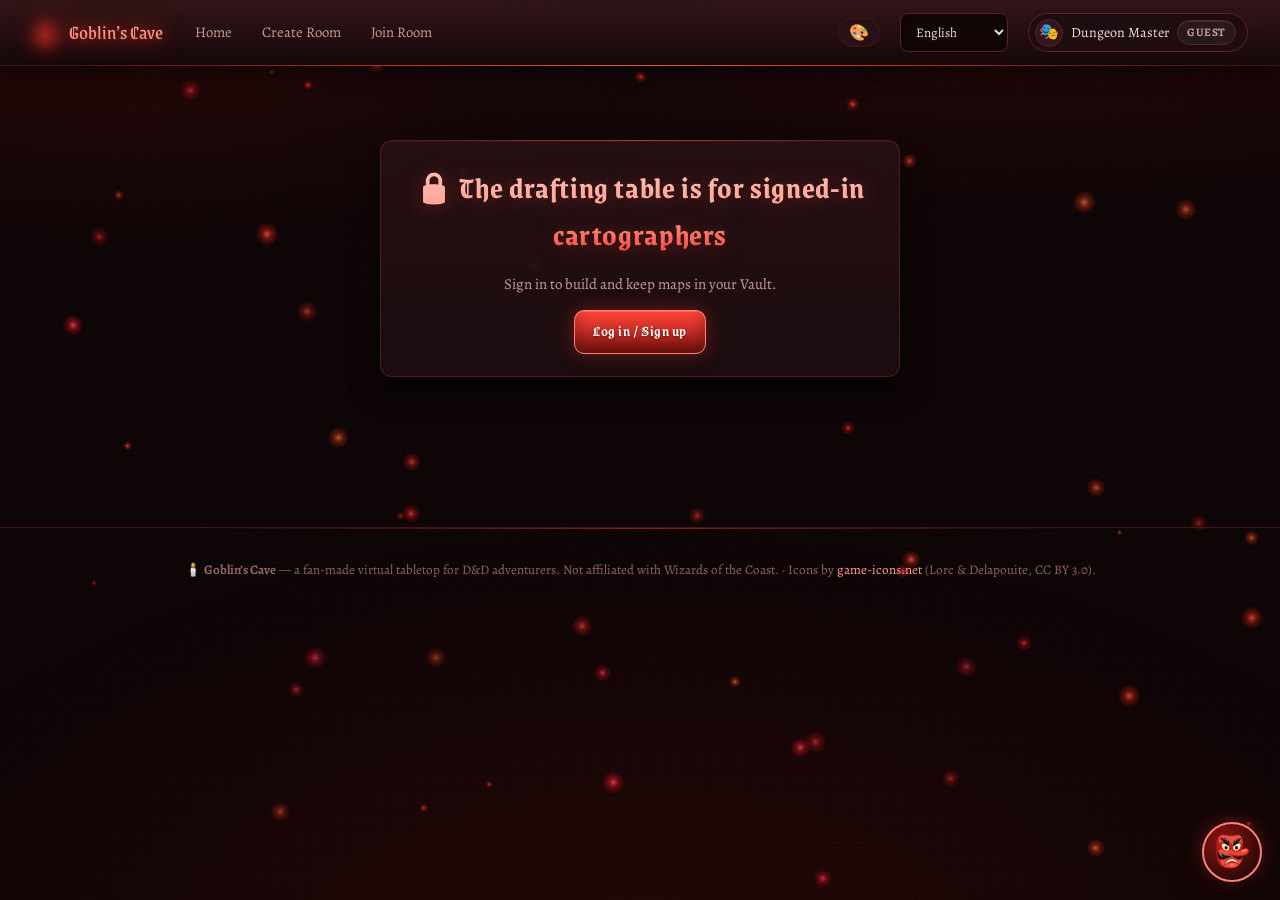
<file: map-editor.html>
<!DOCTYPE html>
<html lang="en">
<head>
<meta charset="UTF-8">
<meta name="viewport" content="width=device-width, initial-scale=1.0">
<title>Map Editor — Goblin's Cave</title>
<link rel="icon" href="data:image/svg+xml,<svg xmlns='http://www.w3.org/2000/svg' viewBox='0 0 100 100'><text y='.9em' font-size='90'>🔥</text></svg>">
<link href="https://fonts.googleapis.com/css2?family=Grenze+Gotisch:wght@500;700&family=Alegreya:ital,wght@0,400;0,600;0,700;1,400&family=Marcellus&family=Spectral:wght@400;600;700&family=Pirata+One&family=Vollkorn:wght@400;600;700&family=Oswald:wght@500;600&family=Inter:wght@400;500;600&family=IBM+Plex+Mono:wght@500;600&display=swap" rel="stylesheet">
<link rel="stylesheet" href="css/styles.css">
<link rel="stylesheet" href="css/themes.css">
<link rel="stylesheet" href="css/ornate.css">
<style>
  main { max-width: 1400px; }
  .canvas-frame { height: 58vh; }
</style>
<script>try{var _t=localStorage.getItem("gc_theme");if(_t&&_t!=="blood")document.documentElement.setAttribute("data-theme",_t);var _f=localStorage.getItem("gc_font");if(_f&&_f!=="gothic")document.documentElement.setAttribute("data-font",_f);}catch(e){}</script>
</head>
<body>
<main style="margin:0 auto;padding:1.25rem 1.25rem 3rem;">
  <div class="row between">
    <h1 class="mt0" data-i18n="me_t">🧰 Advanced Map Editor</h1>
    <div class="row">
      <span class="dim" id="ed-status"></span>
      <a class="btn" id="ed-back" href="account.html" data-i18n="back_b">← Back</a>
    </div>
  </div>
  <p class="dim mt0" data-i18n="me_help">Draw walls 🧱, drop props 📦, place labels 🏷️, paint terrain &amp; fog,
  and shape the grid. <b>Ctrl+Z / Ctrl+Y</b> for undo/redo. Everything saves to your Vault.</p>
  <div id="builder-root"></div>
</main>

<script src="js/i18n.js"></script>
<script src="js/core.js"></script>
<script src="js/realtime.js"></script>
<script src="js/store.js"></script>
<script src="js/auth.js"></script>
<script src="js/dice.js"></script>
<script src="js/mapcanvas.js"></script>
<script src="js/builder.js"></script>
<script src="js/embers.js"></script>
<script src="js/guide.js"></script>
<script src="js/pages/map-editor.js"></script>
</body>
</html>
</file>
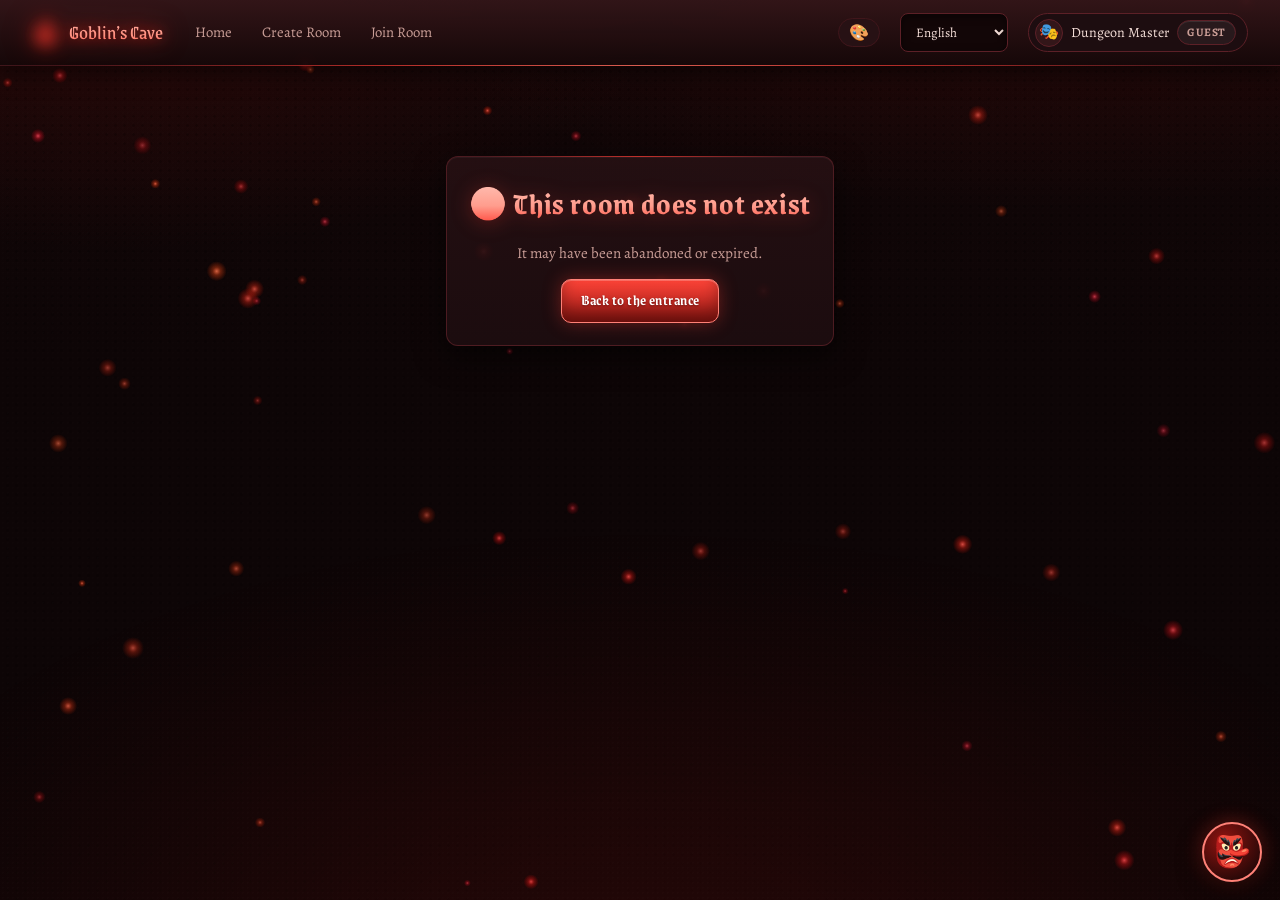
<file: play.html>
<!DOCTYPE html>
<html lang="en">
<head>
<meta charset="UTF-8">
<meta name="viewport" content="width=device-width, initial-scale=1.0">
<title>Live Session — Goblin's Cave</title>
<link rel="icon" href="data:image/svg+xml,<svg xmlns='http://www.w3.org/2000/svg' viewBox='0 0 100 100'><text y='.9em' font-size='90'>🔥</text></svg>">
<link href="https://fonts.googleapis.com/css2?family=Grenze+Gotisch:wght@500;700&family=Alegreya:ital,wght@0,400;0,600;0,700;1,400&family=Marcellus&family=Spectral:wght@400;600;700&family=Pirata+One&family=Vollkorn:wght@400;600;700&family=Oswald:wght@500;600&family=Inter:wght@400;500;600&family=IBM+Plex+Mono:wght@500;600&display=swap" rel="stylesheet">
<link rel="stylesheet" href="css/styles.css">
<link rel="stylesheet" href="css/themes.css">
<link rel="stylesheet" href="css/ornate.css">
<style>
  main { max-width: none; padding: 0; display:flex; flex-direction:column; height: calc(100vh - 58px); overflow: hidden; }
  #session-head { display:flex; align-items:center; gap:.8rem; padding:.6rem 1rem;
    border-bottom:1px solid var(--line-soft); background:rgba(20,15,9,.9); flex-wrap:wrap; }
  #session-head h1 { font-size:1.15rem; margin:0; }
  .token-panel { font-size:.88rem; }
  .vtt-shell { flex:1; min-height:0; height:auto; overflow:hidden; }
  .vtt-main { min-height: 0; }
  @media (max-width: 900px) {
    main { height:auto; overflow:visible; }
    .vtt-shell { height:auto; overflow:visible; }
  }
</style>
<script>try{var _t=localStorage.getItem("gc_theme");if(_t&&_t!=="blood")document.documentElement.setAttribute("data-theme",_t);var _f=localStorage.getItem("gc_font");if(_f&&_f!=="gothic")document.documentElement.setAttribute("data-font",_f);}catch(e){}</script>
</head>
<body>
<main>
  <div id="session-head">
    <span style="font-size:1.4rem;">⚔️</span>
    <h1 id="sess-name">…</h1>
    <span class="badge gold" id="sess-code"></span>
    <span class="badge green" id="sess-state">live</span>
    <span class="dim" id="sess-players"></span>
    <div class="spacer"></div>
    <span class="dim" id="sess-role"></span>
    <button class="btn btn-sm" id="btn-open-join" title="Invite link" data-i18n="p_invite">🔗 Invite</button>
    <button class="btn btn-sm btn-danger hidden" id="btn-end" data-i18n="p_end">End Session</button>
  </div>

  <!-- initiative bar -->
  <div style="padding:.6rem 1rem 0;">
    <div class="init-bar" id="init-bar">
      <span class="dim" style="font-size:.8rem;padding:0 .4rem;" data-i18n="p_init">Initiative:</span>
      <div id="init-cards" class="row" style="gap:.5rem;flex:1;overflow-x:auto;"></div>
      <button class="btn btn-sm hidden" id="btn-prev-turn">◀</button>
      <button class="btn btn-sm hidden" id="btn-next-turn" data-i18n="p_next">Next Turn ▶</button>
      <button class="btn btn-sm hidden" id="btn-init-edit" data-i18n="p_setinit">🎲 Set Initiative</button>
    </div>
  </div>

  <div class="vtt-shell">
    <!-- ===== left: map ===== -->
    <div class="vtt-main">
      <div class="tool-bar">
        <button class="tool-btn active" data-tool="move" title="Drag your token on your turn" data-i18n="p_move">✋ Move / Pan</button>
        <span class="tool-sep dm-only hidden"></span>
        <button class="tool-btn dm-only hidden" data-tool="fog" data-i18n="p_fog">🌫️ Fog brush</button>
        <button class="tool-btn dm-only hidden" data-tool="unfog" data-i18n="p_reveal">☀️ Reveal</button>
        <span class="tool-sep"></span>
        <button class="tool-btn" id="v-zoom-in">＋</button>
        <button class="tool-btn" id="v-zoom-out">－</button>
        <button class="tool-btn" id="v-fit" data-i18n="p_fit">⤢ Fit</button>
        <button class="tool-btn" id="aimaster-toggle" title="AI Master narrates turns in the room language">🎭 AI Master</button>
        <span class="dim" style="font-size:.78rem;" id="turn-hint"></span>
      </div>
      <div class="canvas-frame" style="flex:1;min-height:420px;display:flex;flex-direction:column;">
        <canvas id="vtt-canvas" style="flex:1;"></canvas>
      </div>
      <!-- token editor panel -->
      <div class="panel token-panel hidden" id="token-panel" style="padding:.8rem 1rem;">
        <div class="row">
          <b id="tp-name"></b>
          <span class="badge dim" id="tp-kind"></span>
          <div class="spacer"></div>
          <span data-i18n="p_hp">HP:</span>
          <button class="btn btn-sm" id="tp-dmg5">−5</button>
          <button class="btn btn-sm" id="tp-dmg1">−1</button>
          <b id="tp-hp"></b>
          <button class="btn btn-sm" id="tp-heal1">+1</button>
          <button class="btn btn-sm" id="tp-heal5">+5</button>
          <span class="dim" id="tp-ac"></span>
          <span class="dim" id="tp-atk" style="max-width:280px;"></span>
          <button class="btn btn-sm btn-danger hidden" id="tp-del" data-i18n="p_remove">Remove</button>
          <button class="btn btn-sm" id="tp-close">✕</button>
        </div>
      </div>
    </div>

    <!-- ===== right: side panel ===== -->
    <div class="vtt-side">
      <div class="panel">
        <div class="side-tabs">
          <button class="tool-btn active" data-tab="chat" data-i18n="p_chat">💬 Chat</button>
          <button class="tool-btn" data-tab="dice" data-i18n="p_dice">🎲 Dice</button>
          <button class="tool-btn" data-tab="party" data-i18n="p_party">👥 Party</button>
          <button class="tool-btn" data-tab="audio" data-i18n="p_audio">🔊 Audio</button>
          <button class="tool-btn" data-tab="aidm" data-i18n="p_aidm">🧙 AI DM</button>
        </div>

        <div data-pane="chat" class="chat-box" style="flex:1;">
          <div class="chat-log" id="chat-log"></div>
          <div class="chat-input-row">
            <input type="text" id="chat-input" data-i18n-ph="p_chat_ph" placeholder="Speak… (/roll 1d20+5, /r d20 adv)" maxlength="300">
            <button class="btn btn-sm btn-primary" id="chat-send">➤</button>
          </div>
        </div>

        <div data-pane="dice" class="hidden" style="flex:1;overflow-y:auto;">
          <div class="die-result" id="die-result"><div class="big">🎲</div><div class="dim" data-i18n="p_pick">Pick your poison</div></div>
          <div class="dice-tray" id="dice-tray"></div>
          <div class="row mt1">
            <input type="number" id="dice-mod" data-i18n-ph="p_mod" placeholder="mod" style="width:70px;" value="0">
            <button class="chip" id="adv-toggle" data-i18n="p_adv">⬆ advantage</button>
            <button class="chip" id="dis-toggle" data-i18n="p_dis">⬇ disadvantage</button>
          </div>
          <p class="dim mt1" style="font-size:.78rem;" data-i18n="p_cmd">Commands in chat: <code>/roll 2d6+3</code>,
          <code>/r d20 adv</code>, <code>/roll 4d6kh3</code></p>
        </div>

        <div data-pane="party" class="hidden" style="flex:1;overflow-y:auto;">
          <div id="party-list"></div>
        </div>

        <div data-pane="audio" class="hidden" style="flex:1;">
          <h3 class="mt0" data-i18n="p_amb_h">Room ambience</h3>
          <p class="dim" id="audio-track">—</p>
          <div class="row">
            <button class="btn btn-sm btn-primary" id="audio-play" data-i18n="p_play">▶ Play</button>
            <button class="btn btn-sm" id="audio-stop" data-i18n="p_stop">⏹ Stop</button>
          </div>
          <label class="field mt1"><span data-i18n="p_vol">Volume</span>
            <input type="range" id="audio-vol" min="0" max="1" step="0.05" value="0.4"></label>
          <p class="dim" style="font-size:.78rem;" data-i18n="p_audio_note">The DM chose this track for the room. Each adventurer
          controls their own volume.</p>
        </div>

        <div data-pane="aidm" class="hidden chat-box" style="flex:1;">
          <div class="chat-log" id="aidm-log"></div>
          <div class="row" id="aidm-chips" style="gap:.3rem;margin:.45rem 0 0;flex-wrap:wrap;"></div>
          <div class="chat-input-row">
            <input type="text" id="aidm-input" data-i18n-ph="aidm_ph" placeholder="Declare your action…" maxlength="300">
            <button class="btn btn-sm btn-gold" id="aidm-send">🧙</button>
          </div>
        </div>
      </div>
    </div>
  </div>
</main>

<!-- ended overlay -->
<div class="modal-overlay hidden" id="ended-overlay">
  <div class="modal center">
    <h2 data-i18n="p_ended_h">🌅 The session has ended</h2>
    <p class="dim" data-i18n="p_ended_p">The torches are snuffed. Thanks for delving with us!</p>
    <a class="btn btn-primary" href="index.html" data-i18n="p_back">Back to the Cave Entrance</a>
  </div>
</div>

<script src="js/i18n.js"></script>
<script src="js/core.js"></script>
<script src="js/realtime.js"></script>
<script src="js/store.js"></script>
<script src="js/auth.js"></script>
<script src="js/dice.js"></script>
<script src="js/ambient.js"></script>
<script src="js/mapcanvas.js"></script>
<script src="js/embers.js"></script>
<script src="js/guide.js"></script>
<script src="js/aidm.js"></script>
<script src="js/aidm-scenes.js"></script>
<script src="js/aidm-brain.js"></script>
<script src="js/pages/play.js"></script>
</body>
</html>
</file>
<file: css/styles.css>
/* ============================================================
   GOBLIN'S CAVE — blood & ember theme (reds / dark reds)
   ============================================================ */
:root {
  --bg: #0d0506;
  --bg-2: #150809;
  --stone: #1d0d10;
  --stone-2: #271114;
  --stone-3: #331619;
  --line: #5c2027;
  --line-soft: #40161b;
  --ink: #f2dcD6;
  --ink-dim: #c99d96;
  --ink-faint: #93665f;
  --torch: #ff3b30;
  --torch-2: #ff9d8d;
  --ember: #ff2418;
  --gold: #ff6f5e;
  --green: #8fc46a;
  --red: #ff4438;
  --blue: #6db3d6;
  --purple: #c46a7c;
  --shadow: 0 10px 30px rgba(0,0,0,.6);
  --radius: 12px;
  /* themeable RGB triplets (used inside rgba()) */
  --torch-rgb: 255,59,48; --torch2-rgb: 255,157,141; --ember-rgb: 255,36,24; --gold-rgb: 255,111,94;
  --bg-rgb: 13,5,6; --bg2-rgb: 21,8,9; --stone-rgb: 29,13,16; --stone2-rgb: 39,17,20; --stone3-rgb: 51,22,25;
  --line-rgb: 92,32,39;
  --well: #120607; --pit: #0a0405; --torch-3: #ffc2b6; --line-hi: #83313a;
  --pri-a: #ff4438; --pri-b: #8f1410; --pri-edge: #ff8177;
  --ember-hue: 352;
  --glow: 0 0 18px rgba(var(--torch-rgb),.35);
  --font-display: "Grenze Gotisch", "Palatino Linotype", Georgia, serif;
  --font-fantasy: "Grenze Gotisch", "Palatino Linotype", Georgia, serif;
  --font-body: "Alegreya", "Palatino Linotype", Georgia, serif;
  --font-mono: "IBM Plex Mono", Consolas, monospace;
}

* { box-sizing: border-box; }
html { scroll-behavior: smooth; }
body {
  margin: 0;
  background:
    radial-gradient(1200px 500px at 80% -10%, rgba(var(--ember-rgb),.12), transparent 60%),
    radial-gradient(900px 420px at 10% 0%, rgba(var(--ember-rgb),.10), transparent 60%),
    linear-gradient(180deg, var(--well), var(--bg) 40%);
  color: var(--ink);
  font-family: var(--font-body);
  font-size: 15px;
  line-height: 1.55;
  min-height: 100vh;
}
/* stone grain overlay */
body::before {
  content: ""; position: fixed; inset: 0; pointer-events: none; z-index: 0;
  background-image:
    radial-gradient(rgba(255,255,255,.022) 1px, transparent 1px),
    radial-gradient(rgba(0,0,0,.3) 1px, transparent 1.5px);
  background-size: 5px 5px, 9px 9px;
  background-position: 0 0, 3px 4px;
  opacity: .5;
}
#embers-canvas { position: fixed; inset: 0; z-index: 0; pointer-events: none; }
main, header, footer { position: relative; z-index: 1; }

h1,h2,h3,h4 { font-family: var(--font-display); letter-spacing: .02em; margin: 0 0 .5em; }
h1 { font-size: clamp(1.9rem, 4vw, 3rem); }
h2 { font-size: clamp(1.35rem, 2.5vw, 1.9rem); color: var(--torch-2); }
h3 { font-size: 1.1rem; color: var(--gold); }
a { color: var(--torch-2); text-decoration: none; }
a:hover { color: var(--torch-3); }
p { margin: 0 0 .9em; }
small, .dim { color: var(--ink-dim); }
.faint { color: var(--ink-faint); }
.gold { color: var(--gold); }
.green { color: var(--green); }
.red { color: var(--red); }
.center { text-align: center; }
.hidden { display: none !important; }
.mt0 { margin-top: 0; } .mt1 { margin-top: .5rem; } .mt2 { margin-top: 1rem; } .mt3 { margin-top: 2rem; }

/* ---------- header ---------- */
.site-header {
  display: flex; align-items: center; gap: 1.25rem;
  padding: .8rem clamp(1rem, 3vw, 2rem);
  background: linear-gradient(180deg, rgba(var(--stone3-rgb),.94), rgba(var(--bg2-rgb),.92));
  border-bottom: 1px solid var(--line-soft);
  box-shadow: 0 6px 24px rgba(0,0,0,.55);
  position: sticky; top: 0; z-index: 50;
  backdrop-filter: blur(6px);
}
.brand { display: flex; align-items: center; gap: .6rem; font-family: var(--font-fantasy);
  font-size: 1.25rem; color: var(--torch-2); text-shadow: 0 0 14px rgba(var(--torch-rgb),.55); white-space: nowrap; }
.brand .flame { font-size: 1.35rem; filter: drop-shadow(0 0 8px rgba(var(--ember-rgb),.9)); animation: flicker 2.6s infinite; }
@keyframes flicker { 0%,100%{opacity:1; transform:rotate(-2deg)} 25%{opacity:.85} 55%{opacity:1; transform:rotate(2deg)} 75%{opacity:.9} }
.nav-links { display: flex; gap: .25rem; flex: 1; flex-wrap: wrap; }
.nav-links a {
  padding: .45rem .8rem; border-radius: 8px; color: var(--ink-dim); font-size: .92rem;
}
.nav-links a:hover { color: var(--ink); background: rgba(var(--torch-rgb),.10); }
.nav-links a.active { color: var(--torch-2); background: rgba(var(--torch-rgb),.14); box-shadow: inset 0 0 0 1px rgba(var(--torch-rgb),.3); }
.user-chip { display: flex; align-items: center; gap: .5rem; background: var(--stone); border: 1px solid var(--line);
  padding: .3rem .7rem .3rem .4rem; border-radius: 999px; font-size: .88rem; cursor: pointer; }
.user-chip .avatar { width: 28px; height: 28px; border-radius: 50%; display: grid; place-items: center;
  background: var(--stone-3); border: 1px solid var(--line); font-size: 1rem; overflow: hidden; }
.user-chip .avatar img { width: 100%; height: 100%; object-fit: cover; }

/* ---------- buttons ---------- */
.btn {
  display: inline-flex; align-items: center; justify-content: center; gap: .5rem;
  font-family: var(--font-display); font-weight: 600; letter-spacing: .03em;
  color: var(--ink); background: linear-gradient(180deg, var(--stone-3), var(--stone));
  border: 1px solid var(--line); border-radius: 10px;
  padding: .6rem 1.15rem; font-size: .93rem; cursor: pointer;
  transition: transform .12s ease, box-shadow .2s ease, border-color .2s;
  text-decoration: none;
}
.btn:hover { transform: translateY(-1px); border-color: var(--line-hi); color: #fff; }
.btn:active { transform: translateY(0); }
.btn-primary {
  background: linear-gradient(180deg, var(--pri-a), var(--pri-b));
  border-color: var(--pri-edge); color: #fff; text-shadow: 0 1px 2px rgba(60,0,0,.6);
  box-shadow: var(--glow);
}
.btn-primary:hover { box-shadow: 0 0 26px rgba(var(--torch-rgb),.6); color: #fff; }
.btn-ghost { background: transparent; }
.btn-danger { background: linear-gradient(180deg, #6e1414, #420a0a); border-color: #a03535; }
.btn-green { background: linear-gradient(180deg, #79a95c, #4f7a38); border-color: #a3cf7f; color: #101b08; }
.btn-sm { padding: .35rem .7rem; font-size: .8rem; border-radius: 8px; }
.btn-lg { padding: .85rem 1.7rem; font-size: 1.05rem; }
.btn:disabled { opacity: .45; cursor: not-allowed; transform: none; box-shadow: none; }
.btn-block { width: 100%; }

/* ---------- panels & cards ---------- */
.panel {
  background: linear-gradient(180deg, rgba(var(--stone2-rgb),.88), rgba(var(--stone-rgb),.92));
  border: 1px solid var(--line-soft); border-radius: var(--radius);
  box-shadow: var(--shadow); padding: 1.4rem;
}
.panel.torch-lit { border-color: rgba(var(--torch-rgb),.4); box-shadow: var(--shadow), inset 0 0 60px rgba(var(--ember-rgb),.06); }
.panel-title { display: flex; align-items: center; gap: .6rem; margin-bottom: .75rem; }
.panel-title h2, .panel-title h3 { margin: 0; }
.grid { display: grid; gap: 1.25rem; }
.grid.cols-2 { grid-template-columns: repeat(2, 1fr); }
.grid.cols-3 { grid-template-columns: repeat(3, 1fr); }
.grid.cols-4 { grid-template-columns: repeat(4, 1fr); }
@media (max-width: 980px) { .grid.cols-3, .grid.cols-4 { grid-template-columns: repeat(2, 1fr); } }
@media (max-width: 680px) { .grid.cols-2, .grid.cols-3, .grid.cols-4 { grid-template-columns: 1fr; } }

.card { background: var(--stone); border: 1px solid var(--line-soft); border-radius: var(--radius); padding: 1.1rem; transition: border-color .2s, transform .15s; }
.card:hover { border-color: var(--line); }
.card.clickable { cursor: pointer; }
.card.clickable:hover { transform: translateY(-2px); border-color: rgba(var(--torch-rgb),.55); box-shadow: var(--glow); }

/* ---------- forms ---------- */
label.field { display: block; margin-bottom: .85rem; }
label.field > span { display: block; font-size: .8rem; letter-spacing: .06em; text-transform: uppercase; color: var(--ink-dim); margin-bottom: .3rem; }
input[type=text], input[type=password], input[type=number], input[type=url], select, textarea {
  width: 100%; background: var(--well); color: var(--ink);
  border: 1px solid var(--line); border-radius: 8px; padding: .55rem .7rem; font-size: .95rem;
  font-family: var(--font-body);
}
input:disabled { opacity: .5; }
input:focus, select:focus, textarea:focus { outline: none; border-color: var(--torch); box-shadow: 0 0 0 3px rgba(var(--torch-rgb),.18); }
textarea { resize: vertical; min-height: 70px; }
input[type=range] { accent-color: var(--torch); width: 100%; }
input[type=checkbox], input[type=radio] { accent-color: var(--torch); transform: scale(1.15); }
.checkline { display: flex; align-items: center; gap: .5rem; margin: .4rem 0; font-size: .92rem; cursor: pointer; }
.row { display: flex; gap: .75rem; align-items: center; flex-wrap: wrap; }
.row.between { justify-content: space-between; }
.row.end { justify-content: flex-end; }
.spacer { flex: 1; }
.inline-grid { display: grid; grid-template-columns: 1fr 1fr; gap: 0 .9rem; }
@media (max-width: 560px){ .inline-grid { grid-template-columns: 1fr; } }

/* ---------- badges / chips ---------- */
.badge { display: inline-flex; align-items: center; gap: .3rem; font-size: .72rem; font-weight: 700;
  padding: .18rem .55rem; border-radius: 999px; letter-spacing: .05em; text-transform: uppercase;
  border: 1px solid transparent; }
.badge.gold { background: rgba(var(--gold-rgb),.15); color: var(--gold); border-color: rgba(var(--gold-rgb),.45); }
.badge.green { background: rgba(143,196,106,.14); color: var(--green); border-color: rgba(143,196,106,.4); }
.badge.red { background: rgba(255,68,56,.16); color: var(--red); border-color: rgba(255,68,56,.45); }
.badge.blue { background: rgba(109,179,214,.14); color: var(--blue); border-color: rgba(109,179,214,.4); }
.badge.dim { background: rgba(255,255,255,.05); color: var(--ink-dim); border-color: var(--line); }
.chip { display: inline-flex; align-items: center; gap: .35rem; background: var(--stone-2); border: 1px solid var(--line-soft);
  border-radius: 999px; padding: .25rem .7rem; font-size: .82rem; cursor: pointer; color: var(--ink-dim); }
.chip:hover { border-color: var(--torch); color: var(--ink); }
.chip.active { background: rgba(var(--torch-rgb),.18); border-color: var(--torch); color: var(--torch-2); }

/* ---------- landing ---------- */
.hero { position: relative; min-height: 78vh; display: grid; place-items: center; text-align: center; overflow: hidden; }
.hero-bg { position: absolute; inset: 0; background-size: cover; background-position: center;
  filter: brightness(.55) saturate(1.15); transform: scale(1.02); }
.hero-bg::after { content:""; position:absolute; inset:0;
  background: radial-gradient(closest-side, transparent 30%, rgba(var(--bg-rgb),.88) 90%), linear-gradient(180deg, rgba(var(--bg-rgb),.5), rgba(var(--bg-rgb),.96)); }
.hero-inner { position: relative; z-index: 2; max-width: 820px; padding: 3rem 1.5rem; }
.hero h1 { font-family: var(--font-fantasy); font-size: clamp(2.6rem, 7vw, 4.6rem); color: var(--torch-2);
  text-shadow: 0 0 30px rgba(var(--ember-rgb),.65), 0 4px 20px rgba(0,0,0,.85); margin-bottom: .2em; }
.hero .tagline { font-family: var(--font-display); color: var(--gold); letter-spacing: .18em; text-transform: uppercase; font-size: .95rem; }
.hero-actions { display: flex; gap: .9rem; justify-content: center; flex-wrap: wrap; margin-top: 1.6rem; }

.mode-banner { display:flex; gap: 1.5rem; flex-wrap: wrap; }
.mode-banner .mode { flex: 1; min-width: 260px; }

/* ---------- wizard ---------- */
.wizard-steps { display: flex; gap: .4rem; list-style: none; margin: 0 0 1.5rem; padding: 0; flex-wrap: wrap; }
.wizard-steps li { display:flex; align-items:center; gap:.5rem; padding:.5rem .9rem; border-radius: 999px;
  background: var(--stone); border: 1px solid var(--line-soft); color: var(--ink-faint); font-size: .85rem; cursor: default; }
.wizard-steps li .n { width: 22px; height: 22px; border-radius: 50%; display:grid; place-items:center;
  background: var(--stone-3); border: 1px solid var(--line); font-size: .72rem; }
.wizard-steps li.active { color: var(--torch-2); border-color: rgba(var(--torch-rgb),.55); box-shadow: var(--glow); }
.wizard-steps li.active .n { background: var(--torch); color: var(--bg); border-color: var(--torch); }
.wizard-steps li.done { color: var(--green); cursor: pointer; }
.wizard-steps li.done .n { background: rgba(143,196,106,.2); border-color: var(--green); color: var(--green); }

/* ---------- canvas / map tools ---------- */
.canvas-frame { position: relative; background: var(--pit); border: 1px solid var(--line); border-radius: var(--radius); overflow: hidden; }
.canvas-frame canvas { display: block; width: 100%; cursor: crosshair; touch-action: none; }
.tool-bar { display: flex; gap: .35rem; flex-wrap: wrap; align-items: center; padding: .5rem; background: var(--stone); border-bottom: 1px solid var(--line-soft); }
.tool-btn { background: var(--stone-2); border: 1px solid var(--line-soft); color: var(--ink-dim); border-radius: 8px;
  padding: .35rem .65rem; font-size: .82rem; cursor: pointer; display:inline-flex; gap:.35rem; align-items:center; }
.tool-btn:hover { color: var(--ink); border-color: var(--line); }
.tool-btn.active { background: rgba(var(--torch-rgb),.18); border-color: var(--torch); color: var(--torch-2); }
.tool-sep { width: 1px; height: 22px; background: var(--line-soft); margin: 0 .3rem; }
.swatch { width: 22px; height: 22px; border-radius: 6px; border: 2px solid rgba(0,0,0,.5); cursor: pointer; }
.swatch.active { outline: 2px solid var(--torch); }

/* ---------- lobby / lists ---------- */
.player-row { display:flex; align-items:center; gap:.75rem; padding:.6rem .75rem; border: 1px solid var(--line-soft);
  border-radius: 10px; background: var(--stone); margin-bottom: .5rem; }
.player-row .avatar { width: 38px; height: 38px; border-radius: 50%; display:grid; place-items:center; font-size:1.3rem;
  background: var(--stone-3); border: 1px solid var(--line); overflow:hidden; }
.player-row .avatar img { width:100%; height:100%; object-fit:cover; }
.player-row .grow { flex: 1; min-width: 0; }
.player-row .name { font-weight: 600; }
.player-row .sub { font-size: .8rem; color: var(--ink-dim); }

.stat-mini { display:flex; gap:.8rem; flex-wrap:wrap; font-size:.82rem; color: var(--ink-dim); }
.stat-mini b { color: var(--ink); }

.room-code { font-family: var(--font-fantasy); font-size: 2rem; letter-spacing: .35em; color: var(--gold);
  text-shadow: 0 0 16px rgba(var(--gold-rgb),.5); text-align: center; }

/* ---------- chat ---------- */
.chat-box { display:flex; flex-direction:column; height: 100%; min-height: 320px; }
.chat-log { flex:1; overflow-y:auto; padding: .75rem; display:flex; flex-direction:column; gap:.45rem;
  background: rgba(var(--bg-rgb),.6); border-radius: 8px; border: 1px solid var(--line-soft); min-height: 200px; }
.chat-msg { font-size: .9rem; max-width: 96%; }
.chat-msg .who { font-weight: 700; color: var(--gold); margin-right: .4rem; font-size:.82rem; }
.chat-msg.sys { color: var(--ink-dim); font-style: italic; font-size: .84rem; }
.chat-msg.roll { background: rgba(var(--torch-rgb),.10); border: 1px solid rgba(var(--torch-rgb),.35); border-radius: 8px; padding: .35rem .6rem; }
.chat-msg.roll .dice-face { font-size: 1.15rem; color: var(--torch-2); font-weight: 800; }
.chat-msg .ts { color: var(--ink-faint); font-size: .7rem; margin-left: .4rem; }
.chat-input-row { display: flex; gap: .5rem; margin-top: .6rem; }
.chat-input-row input { flex: 1; }

/* ---------- dice ---------- */
.dice-tray { display:grid; grid-template-columns: repeat(auto-fill, minmax(58px, 1fr)); gap:.5rem; }
.die-btn { background: linear-gradient(180deg, var(--stone-3), var(--stone)); border: 1px solid var(--line);
  border-radius: 10px; padding: .55rem 0; cursor: pointer; color: var(--ink); font-family: var(--font-display);
  font-size: .95rem; display:grid; place-items:center; gap: 2px; }
.die-btn small { color: var(--ink-faint); font-size: .68rem; }
.die-btn:hover { border-color: var(--torch); box-shadow: var(--glow); }
.die-result { text-align:center; padding: 1rem; font-family: var(--font-display); }
.die-result .big { font-size: 2.6rem; color: var(--torch-2); text-shadow: 0 0 20px rgba(var(--torch-rgb),.6); }
.die-result.rolling .big { animation: tumble .5s ease; }
@keyframes tumble { 0% { transform: rotateZ(-160deg) scale(.3); opacity: 0; } 60% { transform: rotateZ(12deg) scale(1.15);} 100% { transform: none; opacity: 1; } }

/* ---------- initiative bar ---------- */
.init-bar { display:flex; gap:.5rem; overflow-x:auto; padding:.5rem; background: var(--stone);
  border: 1px solid var(--line-soft); border-radius: var(--radius); align-items:center; }
.init-card { min-width: 92px; text-align:center; border: 1px solid var(--line-soft); border-radius: 10px;
  padding: .4rem .5rem; background: var(--stone-2); cursor: default; flex-shrink: 0; }
.init-card .icon { font-size: 1.4rem; }
.init-card .nm { font-size: .75rem; white-space: nowrap; overflow: hidden; text-overflow: ellipsis; }
.init-card .iv { font-size: .68rem; color: var(--ink-faint); }
.init-card.current { border-color: var(--torch); box-shadow: var(--glow); background: rgba(var(--torch-rgb),.14); }
.init-card .hp-line { height: 4px; border-radius: 2px; background: rgba(0,0,0,.4); margin-top: 3px; overflow:hidden; }
.init-card .hp-line i { display:block; height:100%; background: linear-gradient(90deg, #d84b35, #7fb069); }

/* ---------- modal ---------- */
.modal-overlay { position: fixed; inset: 0; background: rgba(var(--bg-rgb),.78); backdrop-filter: blur(3px);
  display: grid; place-items: center; z-index: 100; padding: 1rem; }
.modal { background: linear-gradient(180deg, var(--stone-3), var(--stone)); border: 1px solid var(--line);
  border-radius: 14px; box-shadow: 0 30px 80px rgba(0,0,0,.75), var(--glow); max-width: 620px; width: 100%;
  max-height: 88vh; overflow-y: auto; padding: 1.4rem; }
.modal.wide { max-width: 860px; }
.modal-head { display: flex; justify-content: space-between; align-items: center; margin-bottom: .8rem; }
.modal-head h3 { margin: 0; }
.modal-x { background: none; border: none; color: var(--ink-dim); font-size: 1.3rem; cursor: pointer; }
.modal-x:hover { color: var(--red); }

/* ---------- toast ---------- */
#toast-root { position: fixed; top: 76px; right: 16px; z-index: 200; display: flex; flex-direction: column; gap: .5rem; }
.toast { background: linear-gradient(180deg, var(--stone-3), var(--stone-2)); border: 1px solid var(--line); border-left: 3px solid var(--torch);
  color: var(--ink); padding: .65rem .9rem; border-radius: 10px; box-shadow: var(--shadow); font-size: .88rem;
  animation: slidein .25s ease; max-width: 320px; }
.toast.err { border-left-color: var(--red); }
.toast.ok { border-left-color: var(--green); }
@keyframes slidein { from { transform: translateX(30px); opacity: 0;} }

/* ---------- goblin guide (blood theme) ---------- */
#guide-fab { position: fixed; right: 18px; bottom: 18px; z-index: 90; width: 60px; height: 60px; border-radius: 50%;
  background: radial-gradient(circle at 35% 30%, var(--pri-b), var(--pit)); border: 2px solid var(--pri-edge); cursor: pointer;
  font-size: 1.9rem; display: grid; place-items: center; box-shadow: 0 8px 24px rgba(0,0,0,.65), 0 0 20px rgba(var(--torch-rgb),.4);
  animation: bob 3.5s ease-in-out infinite; }
@keyframes bob { 0%,100% { transform: translateY(0);} 50% { transform: translateY(-6px);} }
#guide-fab:hover { transform: scale(1.06); }
#guide-panel { position: fixed; right: 18px; bottom: 90px; z-index: 95; width: min(380px, calc(100vw - 36px));
  height: min(520px, 70vh); display: flex; flex-direction: column;
  background: linear-gradient(180deg, var(--stone-2), var(--bg)); border: 1px solid var(--line); border-radius: 14px;
  box-shadow: 0 24px 60px rgba(0,0,0,.75), 0 0 26px rgba(var(--torch-rgb),.25); overflow: hidden; }
#guide-panel header { display:flex; align-items:center; gap:.6rem; padding:.8rem 1rem; background: rgba(var(--stone3-rgb),.92);
  border-bottom: 1px solid var(--line); }
#guide-panel header .face { font-size: 1.6rem; }
#guide-panel header b { font-family: var(--font-display); color: var(--torch-2); }
#guide-panel header small { display:block; color: var(--ink-dim); font-size: .72rem; }
#guide-log { flex: 1; overflow-y: auto; padding: .9rem; display: flex; flex-direction: column; gap: .6rem; }
.g-msg { max-width: 88%; padding: .5rem .75rem; border-radius: 12px; font-size: .86rem; line-height: 1.45; white-space: pre-wrap; }
.g-msg.bot { background: rgba(var(--torch-rgb),.12); border: 1px solid rgba(var(--torch-rgb),.38); border-top-left-radius: 4px; align-self: flex-start; }
.g-msg.user { background: rgba(var(--torch2-rgb),.12); border: 1px solid rgba(var(--torch2-rgb),.35); border-top-right-radius: 4px; align-self: flex-end; }
.g-msg b { color: var(--torch-2); }
#guide-chips { display:flex; gap:.35rem; flex-wrap: wrap; padding: .5rem .7rem 0; }
#guide-chips .chip { font-size: .72rem; padding: .2rem .55rem; }
#guide-input-row { display:flex; gap:.4rem; padding:.7rem; }
#guide-input-row input { flex:1; background: var(--well); border-color: var(--line); }
#guide-input-row button { background: linear-gradient(180deg, var(--pri-a), var(--pri-b)); border:none; color:#fff;
  border-radius: 8px; padding: 0 .9rem; font-weight: 700; cursor: pointer; }

/* ---------- VTT layout ---------- */
.vtt-shell { display:grid; grid-template-columns: 1fr 340px; gap: 1rem; padding: 1rem; height: calc(100vh - 62px); }
@media (max-width: 900px) { .vtt-shell { grid-template-columns: 1fr; height: auto; } }
.vtt-main { display:flex; flex-direction: column; gap: .75rem; min-width: 0; }
.vtt-side { display:flex; flex-direction: column; gap: .75rem; min-height: 0; }
.vtt-side .panel { flex: 1; display:flex; flex-direction:column; min-height: 0; overflow: hidden; }
.side-tabs { display:flex; gap:.25rem; margin-bottom:.6rem; }
.side-tabs .tool-btn.active { background: rgba(var(--torch-rgb),.18); }
#vtt-canvas-wrap { flex: 1; }
#vtt-canvas-wrap canvas { height: 100%; }

.token-emoji-picker { display:flex; flex-wrap:wrap; gap:.3rem; }
.token-emoji-picker span { font-size: 1.4rem; padding:.25rem; border-radius:8px; cursor:pointer; border:1px solid transparent; }
.token-emoji-picker span:hover { background: var(--stone-2); }
.token-emoji-picker span.active { border-color: var(--torch); background: rgba(var(--torch-rgb),.16); }

.avatar-picker { display:flex; flex-wrap:wrap; gap:.4rem; }
.avatar-picker span { font-size: 1.7rem; width: 46px; height: 46px; display:grid; place-items:center; border-radius: 10px;
  background: var(--stone-2); border: 1px solid var(--line-soft); cursor: pointer; }
.avatar-picker span.active { border-color: var(--torch); box-shadow: var(--glow); }

.table { width: 100%; border-collapse: collapse; font-size: .88rem; }
.table th { text-align:left; color: var(--ink-faint); font-size:.72rem; text-transform:uppercase; letter-spacing:.06em;
  padding:.4rem .5rem; border-bottom: 1px solid var(--line-soft); }
.table td { padding: .5rem; border-bottom: 1px solid rgba(var(--line-rgb),.4); }
.table tr:hover td { background: rgba(var(--torch-rgb),.05); }

.footer { padding: 2rem 1.5rem; text-align: center; color: var(--ink-faint); font-size: .82rem; border-top: 1px solid var(--line-soft); margin-top: 3rem; }
.scrollbox { overflow-y: auto; }
::selection { background: rgba(var(--torch-rgb),.4); }
::-webkit-scrollbar { width: 10px; height: 10px; }
::-webkit-scrollbar-thumb { background: var(--stone-3); border-radius: 6px; border: 2px solid var(--bg); }
::-webkit-scrollbar-track { background: transparent; }

/* advanced SVG icons (game-icons.net) */
.icon-img { width: 1.35em; height: 1.35em; object-fit: contain; vertical-align: middle; display: inline-block; }
.token-emoji-picker span .icon-img { width: 1.5em; height: 1.5em; filter: drop-shadow(0 0 4px rgba(var(--torch-rgb),.35)); }
.avatar-picker span .icon-img { width: 1.9em; height: 1.9em; }
.avatar .icon-img { width: 82%; height: 82%; }
.user-chip .avatar .icon-img { width: 20px; height: 20px; }
.init-card .icon .icon-img { width: 1.3em; height: 1.3em; }
.title-grid { display: grid; grid-template-columns: repeat(3, 1fr); gap: .45rem; }
.title-grid .tile { display:flex; flex-direction:column; align-items:center; gap:.25rem; padding:.5rem .3rem;
  border: 2px solid var(--line-soft); border-radius: 10px; background: var(--stone); cursor: pointer;
  color: var(--ink-dim); font-size: .72rem; text-align: center; }
.title-grid .tile .icon-img { width: 1.7em; height: 1.7em; }
.title-grid .tile:hover { border-color: var(--line-hi); color: var(--ink); }
.title-grid .tile.active { border-color: var(--torch); color: var(--torch-2); box-shadow: var(--glow); }
#profile-title { display: inline-flex; align-items: center; gap: .35rem; }

/* quick-start adventure cards */
.adv-card { overflow: hidden; padding: 0 0 .9rem; }
.adv-cover { position: relative; height: 118px; overflow: hidden; border-radius: 12px 12px 0 0; border-bottom: 2px solid var(--line-soft); }
.adv-cover img { width: 100%; height: 100%; object-fit: cover; filter: brightness(.72) sepia(.15); display: block; }
.adv-ico { position: absolute; left: .6rem; bottom: -1rem; width: 3.2rem; height: 3.2rem; display: grid; place-items: center;
  background: var(--stone-2); border: 2px solid var(--line); border-radius: 12px; box-shadow: 0 4px 14px rgba(0,0,0,.5); }
.adv-ico .icon-img { width: 2.2rem; height: 2.2rem; filter: drop-shadow(0 0 5px rgba(var(--torch-rgb),.4)); }
.adv-card h3, .adv-card p, .adv-card .row { padding: 0 .9rem; }

/* AI DM panel */
.chat-msg.aidm { background: rgba(var(--gold-rgb),.08); border: 1px solid rgba(var(--gold-rgb),.35);
  border-radius: 10px; padding: .45rem .6rem; max-width: 100%; }
.chat-msg.aidm .who { color: var(--gold); }
#aidm-chips .chip { font-size: .72rem; padding: .18rem .55rem; }
</file>
<file: css/themes.css>
/* ============================================================
   GOBLIN'S CAVE — selectable cave palettes & font pairings.
   Blood (default) lives in styles.css :root; the others here.
   Applied via data-theme / data-font on <html>.
   ============================================================ */

/* ☠️ POISON — the venom-lit grotto */
html[data-theme="poison"] {
  --bg: #060d07; --bg-2: #0a1509;
  --stone: #0f1d12; --stone-2: #14271a; --stone-3: #1a3322;
  --line: #2c5c38; --line-soft: #1d4028;
  --ink: #d9f2dd; --ink-dim: #9cc9a4; --ink-faint: #61936d;
  --torch: #38e06a; --torch-2: #9dffb0; --ember: #22d15a; --gold: #c8ff5e;
  --torch-rgb: 56,224,106; --torch2-rgb: 157,255,176; --ember-rgb: 34,209,90; --gold-rgb: 200,255,94;
  --bg-rgb: 6,13,7; --bg2-rgb: 10,21,9; --stone-rgb: 15,29,18; --stone2-rgb: 20,39,26; --stone3-rgb: 26,51,34;
  --line-rgb: 44,92,56;
  --well: #071209; --pit: #040b06; --torch-3: #d6ffd9; --line-hi: #3a8352;
  --pri-a: #38e06a; --pri-b: #0f7a34; --pri-edge: #8affab;
  --ember-hue: 135;
}

/* 🔮 ARCANE — the violet sanctum */
html[data-theme="arcane"] {
  --bg: #0a0512; --bg-2: #120821;
  --stone: #170d2b; --stone-2: #1f123a; --stone-3: #291949;
  --line: #4a2a7a; --line-soft: #341e57;
  --ink: #eadcf2; --ink-dim: #b69cc9; --ink-faint: #83699b;
  --torch: #a24bff; --torch-2: #d3a9ff; --ember: #8f18ff; --gold: #e39bff;
  --torch-rgb: 162,75,255; --torch2-rgb: 211,169,255; --ember-rgb: 143,24,255; --gold-rgb: 227,155,255;
  --bg-rgb: 10,5,18; --bg2-rgb: 18,8,33; --stone-rgb: 23,13,43; --stone2-rgb: 31,18,58; --stone3-rgb: 41,25,73;
  --line-rgb: 74,42,122;
  --well: #0d0716; --pit: #070310; --torch-3: #ecd9ff; --line-hi: #6a3aa8;
  --pri-a: #a24bff; --pri-b: #4d10a0; --pri-edge: #c99aff;
  --ember-hue: 275;
}

/* ❄️ FROST — the glacier vault */
html[data-theme="frost"] {
  --bg: #050a10; --bg-2: #081220;
  --stone: #0d1a2b; --stone-2: #12233a; --stone-3: #193049;
  --line: #275a7c; --line-soft: #1c415b;
  --ink: #dceaf2; --ink-dim: #9cb8c9; --ink-faint: #648499;
  --torch: #3ba8ff; --torch-2: #9dd6ff; --ember: #18c4ff; --gold: #6fe7ff;
  --torch-rgb: 59,168,255; --torch2-rgb: 157,214,255; --ember-rgb: 24,196,255; --gold-rgb: 111,231,255;
  --bg-rgb: 5,10,16; --bg2-rgb: 8,18,32; --stone-rgb: 13,26,43; --stone2-rgb: 18,35,58; --stone3-rgb: 25,48,73;
  --line-rgb: 39,90,124;
  --well: #071019; --pit: #040a12; --torch-3: #d6ecff; --line-hi: #3a6a83;
  --pri-a: #3ba8ff; --pri-b: #0f4a8f; --pri-edge: #8fd2ff;
  --ember-hue: 200;
}

/* 🌊 ABYSS — the drowned treasury */
html[data-theme="abyss"] {
  --bg: #04100e; --bg-2: #071a17;
  --stone: #0c241f; --stone-2: #113029; --stone-3: #173d34;
  --line: #1f6b57; --line-soft: #174d3f;
  --ink: #dcf2ea; --ink-dim: #9cc9bb; --ink-faint: #649386;
  --torch: #18e0b8; --torch-2: #8fffe4; --ember: #0fffc8; --gold: #ffd75e;
  --torch-rgb: 24,224,184; --torch2-rgb: 143,255,228; --ember-rgb: 15,255,200; --gold-rgb: 255,215,94;
  --bg-rgb: 4,16,14; --bg2-rgb: 7,26,23; --stone-rgb: 12,36,31; --stone2-rgb: 17,48,41; --stone3-rgb: 23,61,52;
  --line-rgb: 31,107,87;
  --well: #061512; --pit: #030d0b; --torch-3: #d0ffef; --line-hi: #2a836b;
  --pri-a: #18e0b8; --pri-b: #0a6e58; --pri-edge: #8fffe4;
  --ember-hue: 165;
}

/* ============================================================
   Font pairings (applied via data-font on <html>)
   gothic = default, declared in styles.css :root
   ============================================================ */
html[data-font="royal"] {
  --font-display: "Marcellus", "Palatino Linotype", Georgia, serif;
  --font-fantasy: "Marcellus", "Palatino Linotype", Georgia, serif;
  --font-body: "Spectral", "Palatino Linotype", Georgia, serif;
}
html[data-font="rune"] {
  --font-display: "Pirata One", "Palatino Linotype", Georgia, serif;
  --font-fantasy: "Pirata One", "Palatino Linotype", Georgia, serif;
  --font-body: "Vollkorn", "Palatino Linotype", Georgia, serif;
}
html[data-font="modern"] {
  --font-display: "Oswald", "Segoe UI", system-ui, sans-serif;
  --font-fantasy: "Oswald", "Segoe UI", system-ui, sans-serif;
  --font-body: "Inter", "Segoe UI", system-ui, sans-serif;
}
/* keep the wizard numerals tidy on ultra-decorative displays */
html[data-font="rune"] .wizard-steps li .n { font-family: "Segoe UI", system-ui, sans-serif; }

/* ============================================================
   Theme & font picker (header popover)
   ============================================================ */
#theme-btn { background: var(--stone-2); border: 1px solid var(--line-soft); color: var(--ink-dim);
  border-radius: 999px; padding: .35rem .6rem; font-size: 1rem; cursor: pointer; line-height: 1; }
#theme-btn:hover { border-color: var(--torch); color: var(--ink); }
.theme-pop { position: fixed; top: 58px; right: clamp(.6rem, 2vw, 1.5rem); z-index: 120;
  width: min(360px, calc(100vw - 1.2rem)); background: linear-gradient(180deg, var(--stone-2), var(--bg-2));
  border: 1px solid var(--line); border-radius: 14px; box-shadow: var(--shadow), var(--glow);
  padding: .9rem; }
.theme-pop h4 { margin: .2rem 0 .5rem; font-size: .95rem; color: var(--torch-2); }
.theme-pop .swatch-row { display: grid; grid-template-columns: repeat(5, 1fr); gap: .45rem; margin-bottom: .9rem; }
.theme-pop .tswatch { border: 2px solid var(--line-soft); border-radius: 10px; cursor: pointer;
  background: var(--stone); padding: .35rem .2rem; display: grid; justify-items: center; gap: .3rem; color: var(--ink-dim); }
.theme-pop .tswatch .dot { width: 26px; height: 26px; border-radius: 50%; border: 2px solid rgba(0,0,0,.5); }
.theme-pop .tswatch .nm { font-size: .68rem; letter-spacing: .03em; }
.theme-pop .tswatch:hover { border-color: var(--line-hi); color: var(--ink); }
.theme-pop .tswatch.active { border-color: var(--torch); color: var(--torch-2); box-shadow: var(--glow); }
.theme-pop .font-row { display: grid; grid-template-columns: 1fr 1fr; gap: .45rem; }
.theme-pop .fswatch { border: 2px solid var(--line-soft); border-radius: 10px; cursor: pointer;
  background: var(--stone); padding: .45rem .55rem; color: var(--ink-dim); text-align: left; }
.theme-pop .fswatch .aa { font-size: 1.25rem; color: var(--ink); line-height: 1.1; }
.theme-pop .fswatch .nm { font-size: .7rem; margin-top: .15rem; display: block; }
.theme-pop .fswatch:hover { border-color: var(--line-hi); }
.theme-pop .fswatch.active { border-color: var(--torch); color: var(--torch-2); box-shadow: var(--glow); }
.theme-pop .reset { margin-top: .7rem; width: 100%; }

/* code-ish things follow the mono face */
.room-code, code { font-family: var(--font-mono); }
.room-code { letter-spacing: .28em; }
</file>
<file: css/ornate.css>
/* ============================================================
   ORNATE LAYER — advanced design pass for Goblin's Cave.
   Loaded after themes.css; driven entirely by theme variables
   so every cave palette inherits the treatment.
   ============================================================ */

/* ---------- ambient depth: vignette + forge glow ---------- */
body::after {
  content: ""; position: fixed; inset: 0; pointer-events: none; z-index: 0;
  background:
    radial-gradient(120% 90% at 50% 108%, rgba(var(--ember-rgb),.10), transparent 55%),
    radial-gradient(140% 120% at 50% 50%, transparent 58%, rgba(0,0,0,.42) 100%);
}

/* ---------- typography: molten-metal headings ---------- */
h1, h2 { font-weight: 700; }
h2 {
  background: linear-gradient(180deg, var(--torch-3), var(--torch-2) 55%, var(--torch));
  -webkit-background-clip: text; background-clip: text; color: transparent;
  filter: drop-shadow(0 2px 10px rgba(var(--torch-rgb),.28));
}
h3 { letter-spacing: .015em; }

/* ornate centred section headings — flanked by fading filaments */
h2.center { display: flex; align-items: center; justify-content: center; gap: 1.1rem; }
h2.center::before, h2.center::after {
  content: ""; height: 1px; width: clamp(34px, 9vw, 130px); flex: 0 0 auto;
  background: linear-gradient(90deg, transparent, var(--line-hi) 45%, rgba(var(--torch-rgb),.75));
}
h2.center::after { transform: scaleX(-1); }

/* panel titles get a filament running to the edge */
.panel-title::after {
  content: ""; flex: 1; height: 1px; margin-left: .4rem;
  background: linear-gradient(90deg, rgba(var(--torch-rgb),.55), var(--line-soft) 60%, transparent);
}

/* ---------- panels & cards: carved stone ---------- */
.panel {
  position: relative;
  border-color: rgba(var(--line-rgb),.75);
  box-shadow: var(--shadow), inset 0 1px 0 rgba(255,255,255,.045);
}
.panel::before { /* top hairline catching torchlight */
  content: ""; position: absolute; left: 10%; right: 10%; top: -1px; height: 1px;
  background: linear-gradient(90deg, transparent, rgba(var(--torch-rgb),.65), transparent);
  pointer-events: none;
}
.panel.torch-lit { animation: breathe 5.5s ease-in-out infinite; }
@keyframes breathe {
  0%, 100% { box-shadow: var(--shadow), inset 0 0 60px rgba(var(--ember-rgb),.05); }
  50%      { box-shadow: var(--shadow), inset 0 0 85px rgba(var(--ember-rgb),.10), 0 0 34px rgba(var(--ember-rgb),.09); }
}

.card {
  position: relative;
  box-shadow: 0 6px 18px rgba(0,0,0,.35), inset 0 1px 0 rgba(255,255,255,.04);
  transition: transform .18s ease, border-color .2s ease, box-shadow .25s ease;
}
.card::before {
  content: ""; position: absolute; left: 12%; right: 12%; top: -1px; height: 1px;
  background: linear-gradient(90deg, transparent, rgba(var(--torch-rgb),.4), transparent);
  opacity: 0; transition: opacity .25s ease; pointer-events: none;
}
.card:hover::before, .card.clickable:hover::before { opacity: 1; }
.card.clickable:hover {
  transform: translateY(-3px);
  border-color: rgba(var(--torch-rgb),.6);
  box-shadow: 0 14px 34px rgba(0,0,0,.5), 0 0 26px rgba(var(--torch-rgb),.18), inset 0 1px 0 rgba(255,255,255,.05);
}

/* ---------- buttons: forged steel + shine sweep ---------- */
.btn {
  box-shadow: inset 0 1px 0 rgba(255,255,255,.08), inset 0 -8px 14px rgba(0,0,0,.22), 0 3px 10px rgba(0,0,0,.35);
  transition: transform .13s ease, box-shadow .22s ease, border-color .2s ease, color .2s ease;
}
.btn-primary, .btn-gold, .btn-danger, .btn-green { position: relative; overflow: hidden; }
.btn-primary::after, .btn-gold::after {
  content: ""; position: absolute; top: -4px; bottom: -4px; left: -90%; width: 44%;
  background: linear-gradient(100deg, transparent 15%, rgba(255,255,255,.38) 50%, transparent 85%);
  transform: skewX(-22deg); transition: left .55s ease; pointer-events: none;
}
.btn-primary:hover::after, .btn-gold:hover::after { left: 135%; }
.btn-primary { box-shadow: inset 0 1px 0 rgba(255,255,255,.22), inset 0 -10px 16px rgba(0,0,0,.3), var(--glow); }
.btn-primary:hover { box-shadow: inset 0 1px 0 rgba(255,255,255,.25), 0 0 30px rgba(var(--torch-rgb),.55), 0 6px 18px rgba(0,0,0,.4); }
.btn-lg { letter-spacing: .05em; }
.btn:focus-visible, a:focus-visible, button:focus-visible, input:focus-visible, select:focus-visible, textarea:focus-visible {
  outline: 2px solid var(--torch-2); outline-offset: 2px;
}

.btn-gold {
  background: linear-gradient(180deg, color-mix(in srgb, var(--gold) 62%, #fff), var(--gold) 48%, var(--pri-a));
  border-color: var(--pri-edge); color: #1c0602; text-shadow: 0 1px 0 rgba(255,255,255,.3);
  box-shadow: inset 0 1px 0 rgba(255,255,255,.35), inset 0 -8px 14px rgba(0,0,0,.2), 0 0 18px rgba(var(--gold-rgb),.3);
}
.btn-gold:hover { color: #000; box-shadow: inset 0 1px 0 rgba(255,255,255,.4), 0 0 28px rgba(var(--gold-rgb),.55), 0 6px 18px rgba(0,0,0,.4); }

/* ---------- forms: wells that ignite on focus ---------- */
input[type=text], input[type=password], input[type=number], input[type=url], select, textarea {
  box-shadow: inset 0 2px 8px rgba(0,0,0,.5);
  transition: border-color .2s ease, box-shadow .25s ease, background-color .2s ease;
}
input:focus, select:focus, textarea:focus {
  background: color-mix(in srgb, var(--well) 82%, var(--torch) 6%);
  box-shadow: inset 0 2px 8px rgba(0,0,0,.45), 0 0 0 3px rgba(var(--torch-rgb),.2), 0 0 18px rgba(var(--torch-rgb),.18);
}
::placeholder { color: var(--ink-faint); opacity: .85; font-style: italic; }

/* ---------- header: ember hairline + glowing trail ---------- */
.site-header::after {
  content: ""; position: absolute; left: 0; right: 0; bottom: -1px; height: 1px;
  background: linear-gradient(90deg, transparent 4%, rgba(var(--torch-rgb),.6) 30%, rgba(var(--gold-rgb),.8) 50%, rgba(var(--torch-rgb),.6) 70%, transparent 96%);
  pointer-events: none;
}
.site-header { position: sticky; }
.brand {
  background: linear-gradient(180deg, var(--torch-3), var(--torch-2) 60%, var(--torch));
  -webkit-background-clip: text; background-clip: text; color: transparent;
  filter: drop-shadow(0 0 12px rgba(var(--torch-rgb),.5));
}
.nav-links a { position: relative; transition: color .18s ease, background-color .18s ease; }
.nav-links a.active::after {
  content: ""; position: absolute; left: 22%; right: 22%; bottom: 1px; height: 2px; border-radius: 2px;
  background: var(--torch); box-shadow: 0 0 10px rgba(var(--torch-rgb),.9);
}

/* ---------- hero: staged entrance, molten title, ken-burns depth ---------- */
.hero-bg { animation: kenburns 36s ease-in-out infinite alternate; }
@keyframes kenburns { from { transform: scale(1.02); } to { transform: scale(1.1) translateY(-1.5%); } }
.hero h1 {
  background: linear-gradient(175deg, var(--torch-3) 8%, var(--gold) 42%, var(--torch) 78%, var(--pri-b));
  background-size: 100% 160%;
  -webkit-background-clip: text; background-clip: text; color: transparent;
  filter: drop-shadow(0 5px 22px rgba(var(--ember-rgb),.5)) drop-shadow(0 1px 0 rgba(0,0,0,.7));
  animation: molten 6s ease-in-out infinite alternate;
}
@keyframes molten { from { background-position: 0 0; } to { background-position: 0 55%; } }
.hero .tagline { position: relative; display: inline-block; padding: 0 1.6rem; }
.hero .tagline::before, .hero .tagline::after {
  content: "✦"; position: absolute; top: 50%; transform: translateY(-50%);
  color: var(--gold); font-size: .7em; text-shadow: 0 0 8px rgba(var(--gold-rgb),.8);
}
.hero .tagline::before { left: 0; } .hero .tagline::after { right: 0; }
.hero-inner > * { animation: fadeUp .8s cubic-bezier(.2,.7,.3,1) both; }
.hero-inner > *:nth-child(1) { animation-delay: .05s; }
.hero-inner > *:nth-child(2) { animation-delay: .16s; }
.hero-inner > *:nth-child(3) { animation-delay: .30s; }
.hero-inner > *:nth-child(4) { animation-delay: .44s; }
.hero-inner > *:nth-child(5) { animation-delay: .58s; }
@keyframes fadeUp { from { opacity: 0; transform: translateY(22px); } to { opacity: 1; transform: none; } }
.hero-cue {
  position: absolute; bottom: 22px; left: 50%; transform: translateX(-50%); z-index: 3;
  color: var(--gold); font-size: 1.15rem; opacity: .85; text-decoration: none;
  text-shadow: 0 0 12px rgba(var(--gold-rgb),.7); animation: cueBob 2.2s ease-in-out infinite;
}
@keyframes cueBob { 0%,100% { transform: translateX(-50%) translateY(0); } 50% { transform: translateX(-50%) translateY(8px); } }

/* ---------- scroll reveal ---------- */
.reveal { opacity: 0; transform: translateY(20px); }
.reveal.in {
  opacity: 1; transform: none;
  transition: opacity .65s ease, transform .65s cubic-bezier(.2,.7,.3,1);
}

/* ---------- wizard rail ---------- */
@media (min-width: 940px) {
  .wizard-steps { position: relative; }
  .wizard-steps::before {
    content: ""; position: absolute; left: 2rem; right: 2rem; top: 50%; height: 2px; z-index: 0;
    background: linear-gradient(90deg, var(--line-soft), rgba(var(--torch-rgb),.4), var(--line-soft));
  }
  .wizard-steps li { position: relative; z-index: 1; }
}
.wizard-steps li.active .n { animation: nodePulse 2s ease-in-out infinite; }
@keyframes nodePulse {
  0%, 100% { box-shadow: 0 0 0 0 rgba(var(--torch-rgb),.55); }
  50%      { box-shadow: 0 0 0 7px rgba(var(--torch-rgb),0); }
}

/* ---------- modal: grand entrance ---------- */
.modal {
  animation: modalPop .3s cubic-bezier(.2,.9,.3,1.2) both;
  border-color: rgba(var(--line-rgb),.9);
  box-shadow: 0 34px 90px rgba(0,0,0,.8), 0 0 42px rgba(var(--torch-rgb),.14), inset 0 1px 0 rgba(255,255,255,.06);
}
.modal::before {
  content: ""; display: block; margin: -1.4rem -1.4rem 1rem; height: 2px; border-radius: 14px 14px 0 0;
  background: linear-gradient(90deg, transparent, rgba(var(--torch-rgb),.8), rgba(var(--gold-rgb),.9), rgba(var(--torch-rgb),.8), transparent);
}
@keyframes modalPop { from { opacity: 0; transform: translateY(14px) scale(.965); } }
.modal-x { transition: transform .18s ease, color .18s ease; }
.modal-x:hover { transform: rotate(90deg); }

/* ---------- toasts ---------- */
.toast { backdrop-filter: blur(6px); box-shadow: 0 10px 30px rgba(0,0,0,.55), 0 0 18px rgba(var(--torch-rgb),.1); }

/* ---------- badges: glass gloss ---------- */
.badge { box-shadow: inset 0 1px 0 rgba(255,255,255,.09); }

/* ---------- rows & lists ---------- */
.player-row { transition: border-color .2s ease, background-color .2s ease, transform .15s ease; }
.player-row:hover { border-color: rgba(var(--torch-rgb),.45); background: color-mix(in srgb, var(--stone) 88%, var(--torch) 5%); }

/* ---------- table ---------- */
.table th { color: var(--gold); opacity: .92; }
.table tr { transition: background-color .15s ease; }

/* ---------- account: reliquary profile ---------- */
#profile-avatar { animation: ringGlow 4s ease-in-out infinite; border-radius: 18px; }
@keyframes ringGlow {
  0%, 100% { filter: drop-shadow(0 0 10px rgba(var(--torch-rgb),.35)); }
  50%      { filter: drop-shadow(0 0 24px rgba(var(--torch-rgb),.6)); }
}
.room-code { animation: codeGlow 3s ease-in-out infinite; }
@keyframes codeGlow {
  0%, 100% { text-shadow: 0 0 14px rgba(var(--gold-rgb),.45); }
  50%      { text-shadow: 0 0 30px rgba(var(--gold-rgb),.8); }
}

/* ---------- adventure cards: living covers ---------- */
.adv-cover img { transition: transform .6s ease, filter .4s ease; }
.adv-card:hover .adv-cover img { transform: scale(1.08); filter: brightness(.85) sepia(.05); }
.adv-ico { transition: box-shadow .3s ease, border-color .3s ease; }
.adv-card:hover .adv-ico { border-color: rgba(var(--torch-rgb),.65); box-shadow: 0 4px 18px rgba(0,0,0,.6), 0 0 22px rgba(var(--torch-rgb),.35); }

/* ---------- dice & initiative flourishes ---------- */
.die-btn { transition: transform .12s ease, border-color .2s ease, box-shadow .2s ease; }
.die-btn:hover { transform: translateY(-2px); }
.init-card { transition: border-color .2s ease, box-shadow .25s ease, transform .15s ease; }
.init-card.current { animation: breathe 3s ease-in-out infinite; }

/* ---------- chat ---------- */
.chat-log { box-shadow: inset 0 2px 12px rgba(0,0,0,.45); }
.chat-msg.roll { box-shadow: inset 0 1px 0 rgba(255,255,255,.05), 0 0 14px rgba(var(--torch-rgb),.12); }

/* ---------- footer ---------- */
.footer { position: relative; }
.footer::before {
  content: ""; position: absolute; top: 0; left: 15%; right: 15%; height: 1px;
  background: linear-gradient(90deg, transparent, rgba(var(--torch-rgb),.5), transparent);
}

/* ---------- guide ---------- */
#guide-fab { transition: transform .2s ease, box-shadow .25s ease; }
#guide-fab:hover { box-shadow: 0 10px 30px rgba(0,0,0,.7), 0 0 34px rgba(var(--torch-rgb),.55); }

/* ---------- accessibility: calm the cave for those who ask ---------- */
@media (prefers-reduced-motion: reduce) {
  *, *::before, *::after { animation-duration: .01ms !important; animation-iteration-count: 1 !important; transition-duration: .01ms !important; }
  .reveal { opacity: 1; transform: none; }
  .hero-inner > * { animation: none; }
}
</file>
